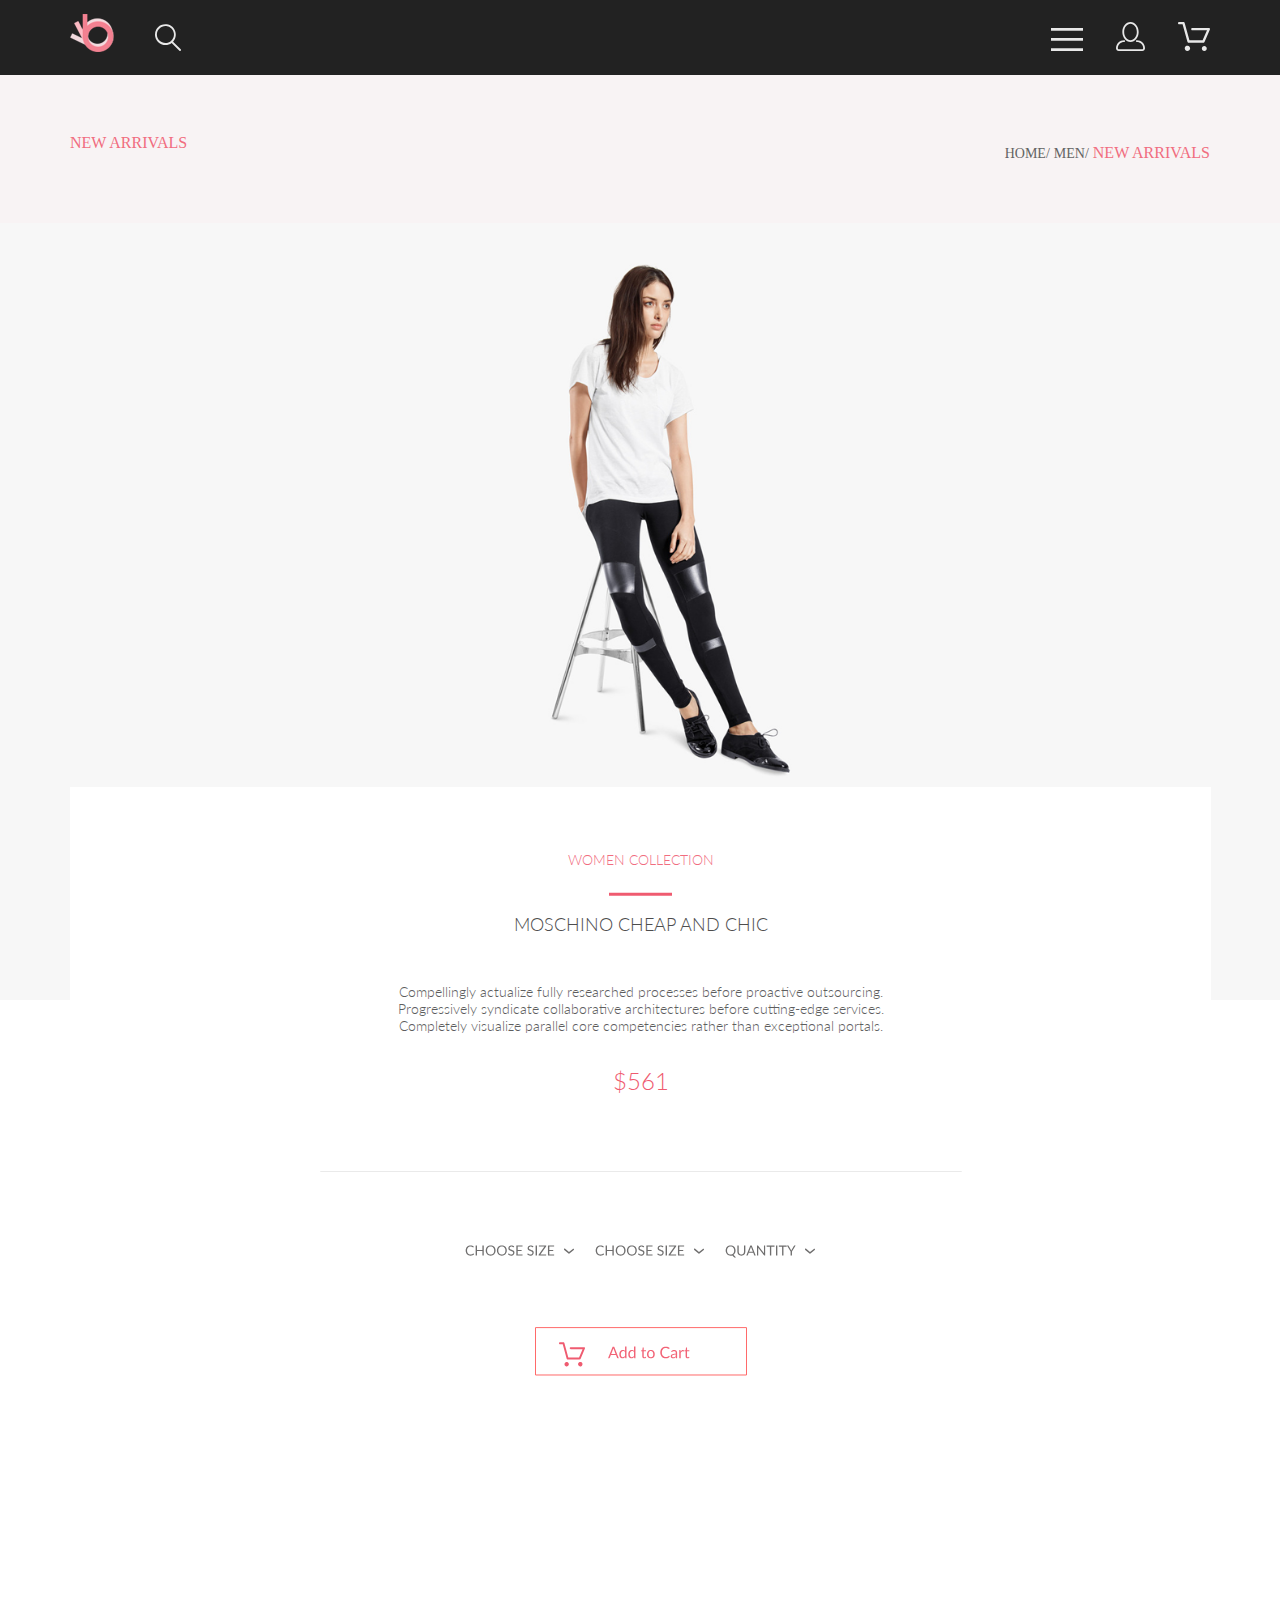
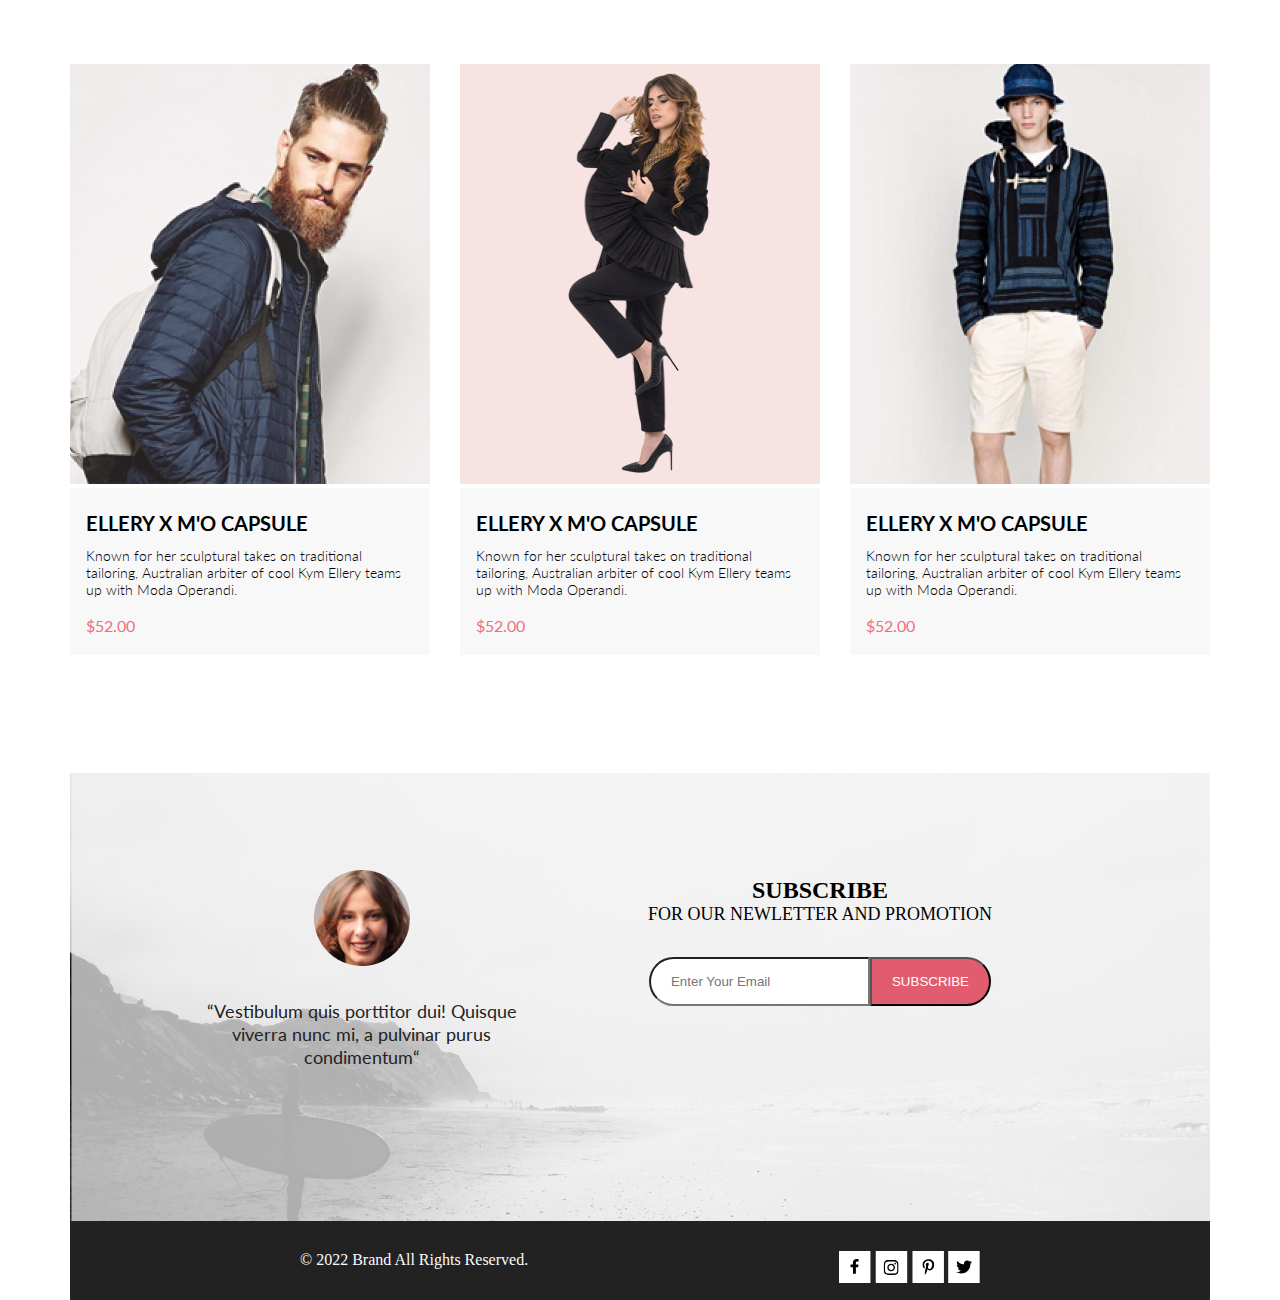
<file: card/index.html>
<!DOCTYPE html>
<html lang="en">

<head>
    <link rel="preconnect" href="https://fonts.googleapis.com">
    <link rel="preconnect" href="https://fonts.gstatic.com" crossorigin>
    <link href="https://fonts.googleapis.com/css2?family=Lato:wght@300;700;900&display=swap" rel="stylesheet">

    <meta charset="UTF-8">
    <meta http-equiv="X-UA-Compatible" content="IE=edge">
    <meta name="viewport" content="width=device-width, initial-scale=1.0">
    <title>Project</title>


    <link rel="stylesheet" href="style.css">
</head>

<body>

    <div class="top">
        <header class="top_menu">
            <nav class="top_menu_block center">
                <div class="top_menu_find">
                    <a href="../index.html"><img src="img/top_page/top_menu/img_1.png" alt="label"></a>
                    <a href="#"><img src="img/top_page/top_menu/img_2.svg" alt="find"></a>
                </div>
                <nav class="top_menu_navigate">
                    <a href="#"><img src="img/top_page/top_menu/img_3.svg" alt="menu"></a>
                    <a class="hidden" href="#"><img src="img/top_page/top_menu/img_4.svg" alt="account"></a>
                    <a class="hidden" href="#"><img src="img/top_page/top_menu/img_5.svg" alt="basket"></a>
                </nav>
            </nav>

        </header>

        <section class="top_info">
            <div class="top_info_subheader center">
                <div class="top_info_subheader_main">
                    <a class="top_info_subheader_redcolor" href="#">NEW ARRIVALS</a>
                </div>
                <nav class="top_info_subheader_breadcrumbs">
                    <a class="top_info_subheader_breadcrumbs_font" href="#">HOME/</a>
                    <a class="top_info_subheader_breadcrumbs_font" href="#">MEN/</a>
                    <a class="top_info_subheader_redcolor" href="#">NEW ARRIVALS</a>
                </nav>

            </div>

            <div class="top_info_i">
                <section class="top_info_img ">
                    <div class="top_info_img_block">
                        <img class="imgg" src="img/top_page/top_info/img_2.png" alt="women collection">

                    </div>

                </section>

            </div>

            <section class="top_info_description center">
                <section class="top_info_description_block">
                    <article class="top_info_description_block_title">WOMEN COLLECTION</article>
                    <article class="top_info_description_block_firstmargin"><svg width="63" height="4"
                            viewBox="0 0 63 4" fill="none" xmlns="http://www.w3.org/2000/svg">
                            <path d="M63 0.786865H0V3.81225H63V0.786865Z" fill="#EF5B70" />
                        </svg></article>
                    <article class="top_info_description_block_firstmargin text_1">MOSCHINO CHEAP AND CHIC</article>
                    <article class="top_info_description_block_secondmargin text_2">Compellingly actualize fully
                        researched
                        processes before proactive outsourcing.
                        Progressively syndicate collaborative architectures before cutting-edge services. Completely
                        visualize parallel core competencies rather than exceptional portals. </article>
                    <article class="top_info_description_block_price">$561</article>
                    <article class="top_info_description_block_thirdmargin"><svg class="width" width="642" height="3"
                            viewBox="0 0 642 3" fill="none" xmlns="http://www.w3.org/2000/svg">
                            <!-- <path d="M642 0.994873H0V2.00333H642V0.994873Z" fill="#EF5B70"/> -->
                            <path d="M0.5 1.49829H641.5H0.5Z" stroke="#EAEAEA" stroke-linejoin="round" />
                        </svg>
                    </article>

                    <nav class="top_info_description_gamburger">
                        <div class="top_info_description_gamburger_item">
                            <p><svg width="110" height="18" viewBox="0 0 110 18" fill="none"
                                    xmlns="http://www.w3.org/2000/svg">
                                    <path
                                        d="M8.323 12.4729C8.39767 12.4729 8.463 12.5033 8.519 12.5639L9.058 13.1449C8.64733 13.6209 8.148 13.9919 7.56 14.2579C6.97667 14.5239 6.26967 14.6569 5.439 14.6569C4.72033 14.6569 4.067 14.5333 3.479 14.2859C2.891 14.0339 2.38933 13.6839 1.974 13.2359C1.55867 12.7833 1.23667 12.2419 1.008 11.6119C0.779333 10.9819 0.665 10.2889 0.665 9.53292C0.665 8.77692 0.784 8.08392 1.022 7.45392C1.26 6.82392 1.59367 6.28259 2.023 5.82992C2.457 5.37726 2.975 5.02725 3.577 4.77992C4.179 4.52792 4.844 4.40192 5.572 4.40192C6.286 4.40192 6.916 4.51625 7.462 4.74492C8.008 4.97359 8.48867 5.28392 8.904 5.67592L8.456 6.29892C8.428 6.34559 8.39067 6.38525 8.344 6.41792C8.302 6.44592 8.24367 6.45992 8.169 6.45992C8.085 6.45992 7.98233 6.41559 7.861 6.32692C7.73967 6.23359 7.581 6.13092 7.385 6.01892C7.189 5.90692 6.944 5.80659 6.65 5.71792C6.356 5.62459 5.99433 5.57792 5.565 5.57792C5.047 5.57792 4.57333 5.66892 4.144 5.85092C3.71467 6.02825 3.34367 6.28725 3.031 6.62792C2.723 6.96859 2.48267 7.38392 2.31 7.87392C2.13733 8.36392 2.051 8.91692 2.051 9.53292C2.051 10.1583 2.13967 10.7159 2.317 11.2059C2.499 11.6959 2.744 12.1113 3.052 12.4519C3.36467 12.7879 3.731 13.0446 4.151 13.2219C4.57567 13.3993 5.033 13.4879 5.523 13.4879C5.82167 13.4879 6.09 13.4716 6.328 13.4389C6.57067 13.4016 6.79233 13.3456 6.993 13.2709C7.19833 13.1963 7.38733 13.1029 7.56 12.9909C7.73733 12.8743 7.91233 12.7366 8.085 12.5779C8.16433 12.5079 8.24367 12.4729 8.323 12.4729ZM18.7596 4.51392V14.5449H17.4016V9.98092H11.9906V14.5449H10.6326V4.51392H11.9906V8.98692H17.4016V4.51392H18.7596ZM30.592 9.53292C30.592 10.2843 30.473 10.9749 30.235 11.6049C29.997 12.2303 29.661 12.7693 29.227 13.2219C28.793 13.6746 28.2703 14.0269 27.659 14.2789C27.0523 14.5263 26.3803 14.6499 25.643 14.6499C24.9056 14.6499 24.2336 14.5263 23.627 14.2789C23.0203 14.0269 22.5 13.6746 22.066 13.2219C21.632 12.7693 21.296 12.2303 21.058 11.6049C20.82 10.9749 20.701 10.2843 20.701 9.53292C20.701 8.78159 20.82 8.09325 21.058 7.46792C21.296 6.83792 21.632 6.29659 22.066 5.84392C22.5 5.38659 23.0203 5.03192 23.627 4.77992C24.2336 4.52792 24.9056 4.40192 25.643 4.40192C26.3803 4.40192 27.0523 4.52792 27.659 4.77992C28.2703 5.03192 28.793 5.38659 29.227 5.84392C29.661 6.29659 29.997 6.83792 30.235 7.46792C30.473 8.09325 30.592 8.78159 30.592 9.53292ZM29.199 9.53292C29.199 8.91692 29.115 8.36392 28.947 7.87392C28.779 7.38392 28.541 6.97092 28.233 6.63492C27.925 6.29425 27.5516 6.03292 27.113 5.85092C26.6743 5.66892 26.1843 5.57792 25.643 5.57792C25.1063 5.57792 24.6186 5.66892 24.18 5.85092C23.7413 6.03292 23.3656 6.29425 23.053 6.63492C22.745 6.97092 22.507 7.38392 22.339 7.87392C22.171 8.36392 22.087 8.91692 22.087 9.53292C22.087 10.1489 22.171 10.7019 22.339 11.1919C22.507 11.6773 22.745 12.0903 23.053 12.4309C23.3656 12.7669 23.7413 13.0259 24.18 13.2079C24.6186 13.3853 25.1063 13.4739 25.643 13.4739C26.1843 13.4739 26.6743 13.3853 27.113 13.2079C27.5516 13.0259 27.925 12.7669 28.233 12.4309C28.541 12.0903 28.779 11.6773 28.947 11.1919C29.115 10.7019 29.199 10.1489 29.199 9.53292ZM41.8029 9.53292C41.8029 10.2843 41.6839 10.9749 41.4459 11.6049C41.2079 12.2303 40.8719 12.7693 40.4379 13.2219C40.0039 13.6746 39.4812 14.0269 38.8699 14.2789C38.2632 14.5263 37.5912 14.6499 36.8539 14.6499C36.1166 14.6499 35.4446 14.5263 34.8379 14.2789C34.2312 14.0269 33.7109 13.6746 33.2769 13.2219C32.8429 12.7693 32.5069 12.2303 32.2689 11.6049C32.0309 10.9749 31.9119 10.2843 31.9119 9.53292C31.9119 8.78159 32.0309 8.09325 32.2689 7.46792C32.5069 6.83792 32.8429 6.29659 33.2769 5.84392C33.7109 5.38659 34.2312 5.03192 34.8379 4.77992C35.4446 4.52792 36.1166 4.40192 36.8539 4.40192C37.5912 4.40192 38.2632 4.52792 38.8699 4.77992C39.4812 5.03192 40.0039 5.38659 40.4379 5.84392C40.8719 6.29659 41.2079 6.83792 41.4459 7.46792C41.6839 8.09325 41.8029 8.78159 41.8029 9.53292ZM40.4099 9.53292C40.4099 8.91692 40.3259 8.36392 40.1579 7.87392C39.9899 7.38392 39.7519 6.97092 39.4439 6.63492C39.1359 6.29425 38.7626 6.03292 38.3239 5.85092C37.8852 5.66892 37.3952 5.57792 36.8539 5.57792C36.3172 5.57792 35.8296 5.66892 35.3909 5.85092C34.9522 6.03292 34.5766 6.29425 34.2639 6.63492C33.9559 6.97092 33.7179 7.38392 33.5499 7.87392C33.3819 8.36392 33.2979 8.91692 33.2979 9.53292C33.2979 10.1489 33.3819 10.7019 33.5499 11.1919C33.7179 11.6773 33.9559 12.0903 34.2639 12.4309C34.5766 12.7669 34.9522 13.0259 35.3909 13.2079C35.8296 13.3853 36.3172 13.4739 36.8539 13.4739C37.3952 13.4739 37.8852 13.3853 38.3239 13.2079C38.7626 13.0259 39.1359 12.7669 39.4439 12.4309C39.7519 12.0903 39.9899 11.6773 40.1579 11.1919C40.3259 10.7019 40.4099 10.1489 40.4099 9.53292ZM48.8768 6.08192C48.8348 6.15192 48.7882 6.20559 48.7368 6.24292C48.6902 6.27559 48.6318 6.29192 48.5618 6.29192C48.4825 6.29192 48.3892 6.25225 48.2818 6.17292C48.1745 6.09359 48.0392 6.00725 47.8758 5.91392C47.7172 5.81592 47.5235 5.72725 47.2948 5.64792C47.0708 5.56859 46.7978 5.52892 46.4758 5.52892C46.1725 5.52892 45.9042 5.57092 45.6708 5.65492C45.4422 5.73425 45.2485 5.84392 45.0898 5.98392C44.9358 6.12392 44.8192 6.28959 44.7398 6.48092C44.6605 6.66759 44.6208 6.87059 44.6208 7.08992C44.6208 7.36992 44.6885 7.60326 44.8238 7.78992C44.9638 7.97192 45.1458 8.12825 45.3698 8.25892C45.5985 8.38959 45.8552 8.50392 46.1398 8.60192C46.4292 8.69525 46.7232 8.79325 47.0218 8.89592C47.3252 8.99859 47.6192 9.11526 47.9038 9.24592C48.1932 9.37192 48.4498 9.53292 48.6738 9.72892C48.9025 9.92492 49.0845 10.1653 49.2198 10.4499C49.3598 10.7346 49.4298 11.0846 49.4298 11.4999C49.4298 11.9386 49.3552 12.3516 49.2058 12.7389C49.0565 13.1216 48.8372 13.4553 48.5478 13.7399C48.2632 14.0246 47.9108 14.2486 47.4908 14.4119C47.0755 14.5753 46.6018 14.6569 46.0698 14.6569C45.4165 14.6569 44.8238 14.5403 44.2918 14.3069C43.7598 14.0689 43.3048 13.7493 42.9268 13.3479L43.3188 12.7039C43.3562 12.6526 43.4005 12.6106 43.4518 12.5779C43.5078 12.5406 43.5685 12.5219 43.6338 12.5219C43.6945 12.5219 43.7622 12.5476 43.8368 12.5989C43.9162 12.6456 44.0048 12.7063 44.1028 12.7809C44.2008 12.8556 44.3128 12.9373 44.4388 13.0259C44.5648 13.1146 44.7072 13.1963 44.8658 13.2709C45.0292 13.3456 45.2135 13.4086 45.4188 13.4599C45.6242 13.5066 45.8552 13.5299 46.1118 13.5299C46.4338 13.5299 46.7208 13.4856 46.9728 13.3969C47.2248 13.3083 47.4372 13.1846 47.6098 13.0259C47.7872 12.8626 47.9225 12.6689 48.0158 12.4449C48.1092 12.2209 48.1558 11.9713 48.1558 11.6959C48.1558 11.3926 48.0858 11.1453 47.9458 10.9539C47.8105 10.7579 47.6308 10.5946 47.4068 10.4639C47.1828 10.3333 46.9262 10.2236 46.6368 10.1349C46.3475 10.0416 46.0535 9.94826 45.7548 9.85492C45.4562 9.75692 45.1622 9.64492 44.8728 9.51892C44.5835 9.39292 44.3268 9.22959 44.1028 9.02892C43.8788 8.82825 43.6968 8.57859 43.5568 8.27992C43.4215 7.97659 43.3538 7.60325 43.3538 7.15992C43.3538 6.80525 43.4215 6.46225 43.5568 6.13092C43.6968 5.79959 43.8975 5.50559 44.1588 5.24892C44.4248 4.99225 44.7492 4.78692 45.1318 4.63292C45.5192 4.47892 45.9625 4.40192 46.4618 4.40192C47.0218 4.40192 47.5305 4.49059 47.9878 4.66792C48.4498 4.84526 48.8558 5.10192 49.2058 5.43792L48.8768 6.08192ZM57.5354 13.4389L57.5284 14.5449H51.3474V4.51392H57.5284V5.61992H52.7054V8.95192H56.6114V10.0159H52.7054V13.4389H57.5354ZM68.1405 6.08192C68.0985 6.15192 68.0518 6.20559 68.0005 6.24292C67.9538 6.27559 67.8955 6.29192 67.8255 6.29192C67.7462 6.29192 67.6528 6.25225 67.5455 6.17292C67.4382 6.09359 67.3028 6.00725 67.1395 5.91392C66.9808 5.81592 66.7872 5.72725 66.5585 5.64792C66.3345 5.56859 66.0615 5.52892 65.7395 5.52892C65.4362 5.52892 65.1678 5.57092 64.9345 5.65492C64.7058 5.73425 64.5122 5.84392 64.3535 5.98392C64.1995 6.12392 64.0828 6.28959 64.0035 6.48092C63.9242 6.66759 63.8845 6.87059 63.8845 7.08992C63.8845 7.36992 63.9522 7.60326 64.0875 7.78992C64.2275 7.97192 64.4095 8.12825 64.6335 8.25892C64.8622 8.38959 65.1188 8.50392 65.4035 8.60192C65.6928 8.69525 65.9868 8.79325 66.2855 8.89592C66.5888 8.99859 66.8828 9.11526 67.1675 9.24592C67.4568 9.37192 67.7135 9.53292 67.9375 9.72892C68.1662 9.92492 68.3482 10.1653 68.4835 10.4499C68.6235 10.7346 68.6935 11.0846 68.6935 11.4999C68.6935 11.9386 68.6188 12.3516 68.4695 12.7389C68.3202 13.1216 68.1008 13.4553 67.8115 13.7399C67.5268 14.0246 67.1745 14.2486 66.7545 14.4119C66.3392 14.5753 65.8655 14.6569 65.3335 14.6569C64.6802 14.6569 64.0875 14.5403 63.5555 14.3069C63.0235 14.0689 62.5685 13.7493 62.1905 13.3479L62.5825 12.7039C62.6198 12.6526 62.6642 12.6106 62.7155 12.5779C62.7715 12.5406 62.8322 12.5219 62.8975 12.5219C62.9582 12.5219 63.0258 12.5476 63.1005 12.5989C63.1798 12.6456 63.2685 12.7063 63.3665 12.7809C63.4645 12.8556 63.5765 12.9373 63.7025 13.0259C63.8285 13.1146 63.9708 13.1963 64.1295 13.2709C64.2928 13.3456 64.4772 13.4086 64.6825 13.4599C64.8878 13.5066 65.1188 13.5299 65.3755 13.5299C65.6975 13.5299 65.9845 13.4856 66.2365 13.3969C66.4885 13.3083 66.7008 13.1846 66.8735 13.0259C67.0508 12.8626 67.1862 12.6689 67.2795 12.4449C67.3728 12.2209 67.4195 11.9713 67.4195 11.6959C67.4195 11.3926 67.3495 11.1453 67.2095 10.9539C67.0742 10.7579 66.8945 10.5946 66.6705 10.4639C66.4465 10.3333 66.1898 10.2236 65.9005 10.1349C65.6112 10.0416 65.3172 9.94826 65.0185 9.85492C64.7198 9.75692 64.4258 9.64492 64.1365 9.51892C63.8472 9.39292 63.5905 9.22959 63.3665 9.02892C63.1425 8.82825 62.9605 8.57859 62.8205 8.27992C62.6852 7.97659 62.6175 7.60325 62.6175 7.15992C62.6175 6.80525 62.6852 6.46225 62.8205 6.13092C62.9605 5.79959 63.1612 5.50559 63.4225 5.24892C63.6885 4.99225 64.0128 4.78692 64.3955 4.63292C64.7828 4.47892 65.2262 4.40192 65.7255 4.40192C66.2855 4.40192 66.7942 4.49059 67.2515 4.66792C67.7135 4.84526 68.1195 5.10192 68.4695 5.43792L68.1405 6.08192ZM71.9691 14.5449H70.6111V4.51392H71.9691V14.5449ZM81.2269 5.01792C81.2269 5.17192 81.1802 5.32125 81.0869 5.46592L75.4099 13.4389H81.1429V14.5449H73.6249V14.0129C73.6249 13.9383 73.6366 13.8683 73.6599 13.8029C73.6879 13.7376 73.7206 13.6746 73.7579 13.6139L79.4489 5.61992H73.8909V4.51392H81.2269V5.01792ZM89.1448 13.4389L89.1378 14.5449H82.9568V4.51392H89.1378V5.61992H84.3148V8.95192H88.2208V10.0159H84.3148V13.4389H89.1448Z"
                                        fill="#6F6E6E" />
                                    <path
                                        d="M104.002 12.6485C103.835 12.6488 103.673 12.5902 103.545 12.4827L99.2581 8.88021C99.1122 8.75791 99.0204 8.58217 99.003 8.39165C98.9856 8.20112 99.0439 8.01143 99.1652 7.86429C99.2865 7.71715 99.4608 7.62462 99.6497 7.60705C99.8386 7.58949 100.027 7.64832 100.173 7.77062L104.002 10.9985L107.832 7.8859C107.905 7.82605 107.989 7.78136 108.079 7.75439C108.169 7.72742 108.264 7.71871 108.358 7.72875C108.451 7.73879 108.542 7.7674 108.625 7.81291C108.707 7.85843 108.78 7.91997 108.839 7.99398C108.904 8.06806 108.954 8.15498 108.985 8.24927C109.015 8.34357 109.026 8.44321 109.017 8.54197C109.007 8.64073 108.978 8.73646 108.93 8.82318C108.882 8.9099 108.817 8.98573 108.739 9.04592L104.452 12.526C104.32 12.6164 104.162 12.6595 104.002 12.6485V12.6485Z"
                                        fill="#6F6E6E" />
                                </svg>

                            </p>

                        </div>
                        <div class="top_info_description_gamburger_item">
                            <p><svg width="110" height="18" viewBox="0 0 110 18" fill="none"
                                    xmlns="http://www.w3.org/2000/svg">
                                    <path
                                        d="M8.323 12.4729C8.39767 12.4729 8.463 12.5033 8.519 12.5639L9.058 13.1449C8.64733 13.6209 8.148 13.9919 7.56 14.2579C6.97667 14.5239 6.26967 14.6569 5.439 14.6569C4.72033 14.6569 4.067 14.5333 3.479 14.2859C2.891 14.0339 2.38933 13.6839 1.974 13.2359C1.55867 12.7833 1.23667 12.2419 1.008 11.6119C0.779333 10.9819 0.665 10.2889 0.665 9.53292C0.665 8.77692 0.784 8.08392 1.022 7.45392C1.26 6.82392 1.59367 6.28259 2.023 5.82992C2.457 5.37726 2.975 5.02725 3.577 4.77992C4.179 4.52792 4.844 4.40192 5.572 4.40192C6.286 4.40192 6.916 4.51625 7.462 4.74492C8.008 4.97359 8.48867 5.28392 8.904 5.67592L8.456 6.29892C8.428 6.34559 8.39067 6.38525 8.344 6.41792C8.302 6.44592 8.24367 6.45992 8.169 6.45992C8.085 6.45992 7.98233 6.41559 7.861 6.32692C7.73967 6.23359 7.581 6.13092 7.385 6.01892C7.189 5.90692 6.944 5.80659 6.65 5.71792C6.356 5.62459 5.99433 5.57792 5.565 5.57792C5.047 5.57792 4.57333 5.66892 4.144 5.85092C3.71467 6.02825 3.34367 6.28725 3.031 6.62792C2.723 6.96859 2.48267 7.38392 2.31 7.87392C2.13733 8.36392 2.051 8.91692 2.051 9.53292C2.051 10.1583 2.13967 10.7159 2.317 11.2059C2.499 11.6959 2.744 12.1113 3.052 12.4519C3.36467 12.7879 3.731 13.0446 4.151 13.2219C4.57567 13.3993 5.033 13.4879 5.523 13.4879C5.82167 13.4879 6.09 13.4716 6.328 13.4389C6.57067 13.4016 6.79233 13.3456 6.993 13.2709C7.19833 13.1963 7.38733 13.1029 7.56 12.9909C7.73733 12.8743 7.91233 12.7366 8.085 12.5779C8.16433 12.5079 8.24367 12.4729 8.323 12.4729ZM18.7596 4.51392V14.5449H17.4016V9.98092H11.9906V14.5449H10.6326V4.51392H11.9906V8.98692H17.4016V4.51392H18.7596ZM30.592 9.53292C30.592 10.2843 30.473 10.9749 30.235 11.6049C29.997 12.2303 29.661 12.7693 29.227 13.2219C28.793 13.6746 28.2703 14.0269 27.659 14.2789C27.0523 14.5263 26.3803 14.6499 25.643 14.6499C24.9056 14.6499 24.2336 14.5263 23.627 14.2789C23.0203 14.0269 22.5 13.6746 22.066 13.2219C21.632 12.7693 21.296 12.2303 21.058 11.6049C20.82 10.9749 20.701 10.2843 20.701 9.53292C20.701 8.78159 20.82 8.09325 21.058 7.46792C21.296 6.83792 21.632 6.29659 22.066 5.84392C22.5 5.38659 23.0203 5.03192 23.627 4.77992C24.2336 4.52792 24.9056 4.40192 25.643 4.40192C26.3803 4.40192 27.0523 4.52792 27.659 4.77992C28.2703 5.03192 28.793 5.38659 29.227 5.84392C29.661 6.29659 29.997 6.83792 30.235 7.46792C30.473 8.09325 30.592 8.78159 30.592 9.53292ZM29.199 9.53292C29.199 8.91692 29.115 8.36392 28.947 7.87392C28.779 7.38392 28.541 6.97092 28.233 6.63492C27.925 6.29425 27.5516 6.03292 27.113 5.85092C26.6743 5.66892 26.1843 5.57792 25.643 5.57792C25.1063 5.57792 24.6186 5.66892 24.18 5.85092C23.7413 6.03292 23.3656 6.29425 23.053 6.63492C22.745 6.97092 22.507 7.38392 22.339 7.87392C22.171 8.36392 22.087 8.91692 22.087 9.53292C22.087 10.1489 22.171 10.7019 22.339 11.1919C22.507 11.6773 22.745 12.0903 23.053 12.4309C23.3656 12.7669 23.7413 13.0259 24.18 13.2079C24.6186 13.3853 25.1063 13.4739 25.643 13.4739C26.1843 13.4739 26.6743 13.3853 27.113 13.2079C27.5516 13.0259 27.925 12.7669 28.233 12.4309C28.541 12.0903 28.779 11.6773 28.947 11.1919C29.115 10.7019 29.199 10.1489 29.199 9.53292ZM41.8029 9.53292C41.8029 10.2843 41.6839 10.9749 41.4459 11.6049C41.2079 12.2303 40.8719 12.7693 40.4379 13.2219C40.0039 13.6746 39.4812 14.0269 38.8699 14.2789C38.2632 14.5263 37.5912 14.6499 36.8539 14.6499C36.1166 14.6499 35.4446 14.5263 34.8379 14.2789C34.2312 14.0269 33.7109 13.6746 33.2769 13.2219C32.8429 12.7693 32.5069 12.2303 32.2689 11.6049C32.0309 10.9749 31.9119 10.2843 31.9119 9.53292C31.9119 8.78159 32.0309 8.09325 32.2689 7.46792C32.5069 6.83792 32.8429 6.29659 33.2769 5.84392C33.7109 5.38659 34.2312 5.03192 34.8379 4.77992C35.4446 4.52792 36.1166 4.40192 36.8539 4.40192C37.5912 4.40192 38.2632 4.52792 38.8699 4.77992C39.4812 5.03192 40.0039 5.38659 40.4379 5.84392C40.8719 6.29659 41.2079 6.83792 41.4459 7.46792C41.6839 8.09325 41.8029 8.78159 41.8029 9.53292ZM40.4099 9.53292C40.4099 8.91692 40.3259 8.36392 40.1579 7.87392C39.9899 7.38392 39.7519 6.97092 39.4439 6.63492C39.1359 6.29425 38.7626 6.03292 38.3239 5.85092C37.8852 5.66892 37.3952 5.57792 36.8539 5.57792C36.3172 5.57792 35.8296 5.66892 35.3909 5.85092C34.9522 6.03292 34.5766 6.29425 34.2639 6.63492C33.9559 6.97092 33.7179 7.38392 33.5499 7.87392C33.3819 8.36392 33.2979 8.91692 33.2979 9.53292C33.2979 10.1489 33.3819 10.7019 33.5499 11.1919C33.7179 11.6773 33.9559 12.0903 34.2639 12.4309C34.5766 12.7669 34.9522 13.0259 35.3909 13.2079C35.8296 13.3853 36.3172 13.4739 36.8539 13.4739C37.3952 13.4739 37.8852 13.3853 38.3239 13.2079C38.7626 13.0259 39.1359 12.7669 39.4439 12.4309C39.7519 12.0903 39.9899 11.6773 40.1579 11.1919C40.3259 10.7019 40.4099 10.1489 40.4099 9.53292ZM48.8768 6.08192C48.8348 6.15192 48.7882 6.20559 48.7368 6.24292C48.6902 6.27559 48.6318 6.29192 48.5618 6.29192C48.4825 6.29192 48.3892 6.25225 48.2818 6.17292C48.1745 6.09359 48.0392 6.00725 47.8758 5.91392C47.7172 5.81592 47.5235 5.72725 47.2948 5.64792C47.0708 5.56859 46.7978 5.52892 46.4758 5.52892C46.1725 5.52892 45.9042 5.57092 45.6708 5.65492C45.4422 5.73425 45.2485 5.84392 45.0898 5.98392C44.9358 6.12392 44.8192 6.28959 44.7398 6.48092C44.6605 6.66759 44.6208 6.87059 44.6208 7.08992C44.6208 7.36992 44.6885 7.60326 44.8238 7.78992C44.9638 7.97192 45.1458 8.12825 45.3698 8.25892C45.5985 8.38959 45.8552 8.50392 46.1398 8.60192C46.4292 8.69525 46.7232 8.79325 47.0218 8.89592C47.3252 8.99859 47.6192 9.11526 47.9038 9.24592C48.1932 9.37192 48.4498 9.53292 48.6738 9.72892C48.9025 9.92492 49.0845 10.1653 49.2198 10.4499C49.3598 10.7346 49.4298 11.0846 49.4298 11.4999C49.4298 11.9386 49.3552 12.3516 49.2058 12.7389C49.0565 13.1216 48.8372 13.4553 48.5478 13.7399C48.2632 14.0246 47.9108 14.2486 47.4908 14.4119C47.0755 14.5753 46.6018 14.6569 46.0698 14.6569C45.4165 14.6569 44.8238 14.5403 44.2918 14.3069C43.7598 14.0689 43.3048 13.7493 42.9268 13.3479L43.3188 12.7039C43.3562 12.6526 43.4005 12.6106 43.4518 12.5779C43.5078 12.5406 43.5685 12.5219 43.6338 12.5219C43.6945 12.5219 43.7622 12.5476 43.8368 12.5989C43.9162 12.6456 44.0048 12.7063 44.1028 12.7809C44.2008 12.8556 44.3128 12.9373 44.4388 13.0259C44.5648 13.1146 44.7072 13.1963 44.8658 13.2709C45.0292 13.3456 45.2135 13.4086 45.4188 13.4599C45.6242 13.5066 45.8552 13.5299 46.1118 13.5299C46.4338 13.5299 46.7208 13.4856 46.9728 13.3969C47.2248 13.3083 47.4372 13.1846 47.6098 13.0259C47.7872 12.8626 47.9225 12.6689 48.0158 12.4449C48.1092 12.2209 48.1558 11.9713 48.1558 11.6959C48.1558 11.3926 48.0858 11.1453 47.9458 10.9539C47.8105 10.7579 47.6308 10.5946 47.4068 10.4639C47.1828 10.3333 46.9262 10.2236 46.6368 10.1349C46.3475 10.0416 46.0535 9.94826 45.7548 9.85492C45.4562 9.75692 45.1622 9.64492 44.8728 9.51892C44.5835 9.39292 44.3268 9.22959 44.1028 9.02892C43.8788 8.82825 43.6968 8.57859 43.5568 8.27992C43.4215 7.97659 43.3538 7.60325 43.3538 7.15992C43.3538 6.80525 43.4215 6.46225 43.5568 6.13092C43.6968 5.79959 43.8975 5.50559 44.1588 5.24892C44.4248 4.99225 44.7492 4.78692 45.1318 4.63292C45.5192 4.47892 45.9625 4.40192 46.4618 4.40192C47.0218 4.40192 47.5305 4.49059 47.9878 4.66792C48.4498 4.84526 48.8558 5.10192 49.2058 5.43792L48.8768 6.08192ZM57.5354 13.4389L57.5284 14.5449H51.3474V4.51392H57.5284V5.61992H52.7054V8.95192H56.6114V10.0159H52.7054V13.4389H57.5354ZM68.1405 6.08192C68.0985 6.15192 68.0518 6.20559 68.0005 6.24292C67.9538 6.27559 67.8955 6.29192 67.8255 6.29192C67.7462 6.29192 67.6528 6.25225 67.5455 6.17292C67.4382 6.09359 67.3028 6.00725 67.1395 5.91392C66.9808 5.81592 66.7872 5.72725 66.5585 5.64792C66.3345 5.56859 66.0615 5.52892 65.7395 5.52892C65.4362 5.52892 65.1678 5.57092 64.9345 5.65492C64.7058 5.73425 64.5122 5.84392 64.3535 5.98392C64.1995 6.12392 64.0828 6.28959 64.0035 6.48092C63.9242 6.66759 63.8845 6.87059 63.8845 7.08992C63.8845 7.36992 63.9522 7.60326 64.0875 7.78992C64.2275 7.97192 64.4095 8.12825 64.6335 8.25892C64.8622 8.38959 65.1188 8.50392 65.4035 8.60192C65.6928 8.69525 65.9868 8.79325 66.2855 8.89592C66.5888 8.99859 66.8828 9.11526 67.1675 9.24592C67.4568 9.37192 67.7135 9.53292 67.9375 9.72892C68.1662 9.92492 68.3482 10.1653 68.4835 10.4499C68.6235 10.7346 68.6935 11.0846 68.6935 11.4999C68.6935 11.9386 68.6188 12.3516 68.4695 12.7389C68.3202 13.1216 68.1008 13.4553 67.8115 13.7399C67.5268 14.0246 67.1745 14.2486 66.7545 14.4119C66.3392 14.5753 65.8655 14.6569 65.3335 14.6569C64.6802 14.6569 64.0875 14.5403 63.5555 14.3069C63.0235 14.0689 62.5685 13.7493 62.1905 13.3479L62.5825 12.7039C62.6198 12.6526 62.6642 12.6106 62.7155 12.5779C62.7715 12.5406 62.8322 12.5219 62.8975 12.5219C62.9582 12.5219 63.0258 12.5476 63.1005 12.5989C63.1798 12.6456 63.2685 12.7063 63.3665 12.7809C63.4645 12.8556 63.5765 12.9373 63.7025 13.0259C63.8285 13.1146 63.9708 13.1963 64.1295 13.2709C64.2928 13.3456 64.4772 13.4086 64.6825 13.4599C64.8878 13.5066 65.1188 13.5299 65.3755 13.5299C65.6975 13.5299 65.9845 13.4856 66.2365 13.3969C66.4885 13.3083 66.7008 13.1846 66.8735 13.0259C67.0508 12.8626 67.1862 12.6689 67.2795 12.4449C67.3728 12.2209 67.4195 11.9713 67.4195 11.6959C67.4195 11.3926 67.3495 11.1453 67.2095 10.9539C67.0742 10.7579 66.8945 10.5946 66.6705 10.4639C66.4465 10.3333 66.1898 10.2236 65.9005 10.1349C65.6112 10.0416 65.3172 9.94826 65.0185 9.85492C64.7198 9.75692 64.4258 9.64492 64.1365 9.51892C63.8472 9.39292 63.5905 9.22959 63.3665 9.02892C63.1425 8.82825 62.9605 8.57859 62.8205 8.27992C62.6852 7.97659 62.6175 7.60325 62.6175 7.15992C62.6175 6.80525 62.6852 6.46225 62.8205 6.13092C62.9605 5.79959 63.1612 5.50559 63.4225 5.24892C63.6885 4.99225 64.0128 4.78692 64.3955 4.63292C64.7828 4.47892 65.2262 4.40192 65.7255 4.40192C66.2855 4.40192 66.7942 4.49059 67.2515 4.66792C67.7135 4.84526 68.1195 5.10192 68.4695 5.43792L68.1405 6.08192ZM71.9691 14.5449H70.6111V4.51392H71.9691V14.5449ZM81.2269 5.01792C81.2269 5.17192 81.1802 5.32125 81.0869 5.46592L75.4099 13.4389H81.1429V14.5449H73.6249V14.0129C73.6249 13.9383 73.6366 13.8683 73.6599 13.8029C73.6879 13.7376 73.7206 13.6746 73.7579 13.6139L79.4489 5.61992H73.8909V4.51392H81.2269V5.01792ZM89.1448 13.4389L89.1378 14.5449H82.9568V4.51392H89.1378V5.61992H84.3148V8.95192H88.2208V10.0159H84.3148V13.4389H89.1448Z"
                                        fill="#6F6E6E" />
                                    <path
                                        d="M104.002 12.6485C103.835 12.6488 103.673 12.5902 103.545 12.4827L99.2581 8.88021C99.1122 8.75791 99.0204 8.58217 99.003 8.39165C98.9856 8.20112 99.0439 8.01143 99.1652 7.86429C99.2865 7.71715 99.4608 7.62462 99.6497 7.60705C99.8386 7.58949 100.027 7.64832 100.173 7.77062L104.002 10.9985L107.832 7.8859C107.905 7.82605 107.989 7.78136 108.079 7.75439C108.169 7.72742 108.264 7.71871 108.358 7.72875C108.451 7.73879 108.542 7.7674 108.625 7.81291C108.707 7.85843 108.78 7.91997 108.839 7.99398C108.904 8.06806 108.954 8.15498 108.985 8.24927C109.015 8.34357 109.026 8.44321 109.017 8.54197C109.007 8.64073 108.978 8.73646 108.93 8.82318C108.882 8.9099 108.817 8.98573 108.739 9.04592L104.452 12.526C104.32 12.6164 104.162 12.6595 104.002 12.6485V12.6485Z"
                                        fill="#6F6E6E" />
                                </svg>

                            </p>

                        </div>
                        <div class="top_info_description_gamburger_item">
                            <p><svg width="91" height="18" viewBox="0 0 91 18" fill="none"
                                    xmlns="http://www.w3.org/2000/svg">
                                    <path
                                        d="M2.051 9.53292C2.051 10.1489 2.135 10.7019 2.303 11.1919C2.471 11.6773 2.709 12.0903 3.017 12.4309C3.32967 12.7669 3.70533 13.0259 4.144 13.2079C4.58267 13.3853 5.07033 13.4739 5.607 13.4739C6.14833 13.4739 6.63833 13.3853 7.077 13.2079C7.51567 13.0259 7.889 12.7669 8.197 12.4309C8.505 12.0903 8.743 11.6773 8.911 11.1919C9.079 10.7019 9.163 10.1489 9.163 9.53292C9.163 8.91692 9.079 8.36392 8.911 7.87392C8.743 7.38392 8.505 6.97092 8.197 6.63492C7.889 6.29425 7.51567 6.03292 7.077 5.85092C6.63833 5.66892 6.14833 5.57792 5.607 5.57792C5.07033 5.57792 4.58267 5.66892 4.144 5.85092C3.70533 6.03292 3.32967 6.29425 3.017 6.63492C2.709 6.97092 2.471 7.38392 2.303 7.87392C2.135 8.36392 2.051 8.91692 2.051 9.53292ZM11.018 16.6169H9.898C9.73 16.6169 9.58067 16.5936 9.45 16.5469C9.31933 16.5003 9.20033 16.4186 9.093 16.3019L7.336 14.3839C6.804 14.5613 6.22767 14.6499 5.607 14.6499C4.86967 14.6499 4.19767 14.5263 3.591 14.2789C2.98433 14.0269 2.464 13.6746 2.03 13.2219C1.596 12.7693 1.26 12.2303 1.022 11.6049C0.784 10.9749 0.665 10.2843 0.665 9.53292C0.665 8.78159 0.784 8.09325 1.022 7.46792C1.26 6.83792 1.596 6.29659 2.03 5.84392C2.464 5.38659 2.98433 5.03192 3.591 4.77992C4.19767 4.52792 4.86967 4.40192 5.607 4.40192C6.34433 4.40192 7.01633 4.52792 7.623 4.77992C8.23433 5.03192 8.757 5.38659 9.191 5.84392C9.625 6.29659 9.961 6.83792 10.199 7.46792C10.437 8.09325 10.556 8.78159 10.556 9.53292C10.556 10.0043 10.507 10.4523 10.409 10.8769C10.3157 11.3016 10.178 11.6983 9.996 12.0669C9.814 12.4309 9.59233 12.7623 9.331 13.0609C9.06967 13.3596 8.77567 13.6186 8.449 13.8379L11.018 16.6169ZM16.3629 13.4669C16.7783 13.4669 17.1493 13.3969 17.4759 13.2569C17.8026 13.1169 18.0779 12.9209 18.3019 12.6689C18.5306 12.4169 18.7033 12.1159 18.8199 11.7659C18.9413 11.4159 19.0019 11.0309 19.0019 10.6109V4.51392H20.3529V10.6109C20.3529 11.1896 20.2596 11.7263 20.0729 12.2209C19.8909 12.7156 19.6273 13.1449 19.2819 13.5089C18.9413 13.8683 18.5236 14.1506 18.0289 14.3559C17.5343 14.5613 16.9789 14.6639 16.3629 14.6639C15.7469 14.6639 15.1916 14.5613 14.6969 14.3559C14.2023 14.1506 13.7823 13.8683 13.4369 13.5089C13.0916 13.1449 12.8256 12.7156 12.6389 12.2209C12.4569 11.7263 12.3659 11.1896 12.3659 10.6109V4.51392H13.7169V10.6039C13.7169 11.0239 13.7753 11.4089 13.8919 11.7589C14.0133 12.1089 14.1859 12.4099 14.4099 12.6619C14.6386 12.9139 14.9163 13.1123 15.2429 13.2569C15.5743 13.3969 15.9476 13.4669 16.3629 13.4669ZM27.8814 10.8209L26.3064 6.73992C26.2598 6.61859 26.2108 6.47859 26.1594 6.31992C26.1081 6.15659 26.0591 5.98392 26.0124 5.80192C25.9144 6.17992 25.8141 6.49492 25.7114 6.74692L24.1364 10.8209H27.8814ZM30.7094 14.5449H29.6594C29.5381 14.5449 29.4401 14.5146 29.3654 14.4539C29.2908 14.3933 29.2348 14.3163 29.1974 14.2229L28.2594 11.8009H23.7584L22.8204 14.2229C22.7924 14.3069 22.7388 14.3816 22.6594 14.4469C22.5801 14.5123 22.4821 14.5449 22.3654 14.5449H21.3154L25.3264 4.51392H26.6984L30.7094 14.5449ZM40.156 4.51392V14.5449H39.477C39.3697 14.5449 39.2787 14.5263 39.204 14.4889C39.134 14.4516 39.064 14.3886 38.994 14.2999L33.191 6.73992C33.2004 6.85659 33.2074 6.97092 33.212 7.08292C33.2167 7.19492 33.219 7.29992 33.219 7.39792V14.5449H32.029V4.51392H32.729C32.7897 4.51392 32.841 4.51859 32.883 4.52792C32.925 4.53259 32.9624 4.54425 32.995 4.56292C33.0277 4.57692 33.0604 4.60025 33.093 4.63292C33.1257 4.66092 33.1607 4.69825 33.198 4.74492L39.001 12.2979C38.9917 12.1766 38.9824 12.0599 38.973 11.9479C38.9684 11.8313 38.966 11.7216 38.966 11.6189V4.51392H40.156ZM49.5035 5.65492H46.2555V14.5449H44.9045V5.65492H41.6495V4.51392H49.5035V5.65492ZM52.3499 14.5449H50.9919V4.51392H52.3499V14.5449ZM61.6988 5.65492H58.4508V14.5449H57.0998V5.65492H53.8448V4.51392H61.6988V5.65492ZM66.9533 10.5479V14.5449H65.5953V10.5479L61.9203 4.51392H63.1103C63.2316 4.51392 63.3273 4.54425 63.3973 4.60492C63.4673 4.66092 63.5279 4.73559 63.5793 4.82892L65.8753 8.72792C65.9593 8.89125 66.0363 9.04525 66.1063 9.18992C66.1763 9.32992 66.2369 9.47226 66.2883 9.61692C66.3396 9.47226 66.3979 9.32992 66.4633 9.18992C66.5286 9.04525 66.6009 8.89125 66.6803 8.72792L68.9693 4.82892C69.0113 4.74959 69.0696 4.67725 69.1443 4.61192C69.2189 4.54659 69.3146 4.51392 69.4313 4.51392H70.6283L66.9533 10.5479Z"
                                        fill="#6F6E6E" />
                                    <path
                                        d="M85.0021 12.6485C84.8352 12.6488 84.6734 12.5902 84.5449 12.4827L80.2581 8.88021C80.1122 8.75791 80.0204 8.58217 80.003 8.39165C79.9856 8.20112 80.0439 8.01143 80.1652 7.86429C80.2865 7.71715 80.4608 7.62462 80.6497 7.60705C80.8386 7.58949 81.0267 7.64832 81.1726 7.77062L85.0021 10.9985L88.8317 7.8859C88.9047 7.82605 88.9888 7.78136 89.0791 7.75439C89.1694 7.72742 89.264 7.71871 89.3576 7.72875C89.4513 7.73879 89.542 7.7674 89.6246 7.81291C89.7072 7.85843 89.7801 7.91997 89.8391 7.99398C89.9045 8.06806 89.954 8.15498 89.9846 8.24927C90.0152 8.34357 90.0261 8.44321 90.0167 8.54197C90.0073 8.64073 89.9778 8.73646 89.9301 8.82318C89.8823 8.9099 89.8172 8.98573 89.739 9.04592L85.4523 12.526C85.32 12.6164 85.1615 12.6595 85.0021 12.6485V12.6485Z"
                                        fill="#6F6E6E" />
                                </svg>

                            </p>

                        </div>
                    </nav>
                    <div class="top_info_description_block_button">
                        <button class="top_info_description_block_buttonstyle"><svg width="212" height="49"
                                viewBox="0 0 212 49" fill="none" xmlns="http://www.w3.org/2000/svg">
                                <path
                                    d="M29.4985 37.185C29.5064 36.752 29.6409 36.3309 29.8852 35.9748C30.1295 35.6186 30.4726 35.3431 30.8716 35.1828C31.2706 35.0226 31.7076 34.9848 32.1278 35.0741C32.548 35.1635 32.9327 35.376 33.2336 35.685C33.5345 35.994 33.7382 36.3857 33.8191 36.811C33.9 37.2363 33.8545 37.6763 33.6884 38.0756C33.5223 38.475 33.243 38.8161 32.8854 39.0559C32.5278 39.2957 32.1079 39.4237 31.6785 39.4237C31.3896 39.4211 31.104 39.3611 30.8381 39.2472C30.5722 39.1333 30.3311 38.9676 30.1287 38.7597C29.9262 38.5518 29.7664 38.3057 29.6583 38.0355C29.5501 37.7653 29.4958 37.4763 29.4985 37.185ZM45.3045 39.4237C44.8711 39.4303 44.4453 39.3087 44.0797 39.074C43.7141 38.8393 43.4247 38.5017 43.2471 38.103C43.0696 37.7042 43.0117 37.2618 43.0806 36.8303C43.1496 36.3988 43.3423 35.9971 43.6351 35.6748C43.9278 35.3524 44.3077 35.1236 44.728 35.0165C45.1482 34.9095 45.5903 34.929 45.9997 35.0724C46.4091 35.2159 46.7679 35.4771 47.0317 35.8238C47.2956 36.1706 47.453 36.5877 47.4845 37.0236C47.5269 37.6155 47.3369 38.2004 46.9555 38.6523C46.7706 38.8745 46.5436 39.0574 46.2877 39.1901C46.0319 39.3227 45.7524 39.4025 45.4655 39.4247L45.3045 39.4237ZM32.5935 32.4855C32.3812 32.4851 32.1749 32.414 32.0067 32.2833C31.8385 32.1525 31.7179 31.9694 31.6635 31.7624L27.7365 17.1953H24.9785C24.719 17.1953 24.4701 17.0913 24.2866 16.9062C24.1031 16.7212 24 16.4702 24 16.2085C24 15.9468 24.1031 15.6958 24.2866 15.5107C24.4701 15.3257 24.719 15.2217 24.9785 15.2217H28.4575C28.6698 15.2223 28.876 15.2935 29.0441 15.4242C29.2123 15.5549 29.333 15.7379 29.3875 15.9448L33.3145 30.5119H44.0185L47.5765 22.1267H35.7185C35.459 22.1267 35.2101 22.0227 35.0266 21.8376C34.8431 21.6525 34.74 21.4016 34.74 21.1399C34.74 20.8781 34.8431 20.6272 35.0266 20.4421C35.2101 20.2571 35.459 20.1531 35.7185 20.1531H49.0535C49.2131 20.1535 49.3701 20.1945 49.5099 20.2722C49.6497 20.35 49.7679 20.4619 49.8535 20.5978C49.9413 20.7357 49.9945 20.893 50.0084 21.0563C50.0224 21.2195 49.9966 21.3837 49.9335 21.5347L45.5425 31.8935C45.469 32.0684 45.3462 32.2177 45.1895 32.3229C45.0327 32.4281 44.8488 32.4846 44.6605 32.4855H32.5935Z"
                                    fill="#EF5B70" />
                                <path d="M211.5 0.598145H0.5V47.9958H211.5V0.598145Z" stroke="#FF6A6A" />
                                <path
                                    d="M80.552 26.9657L78.752 22.3017C78.6987 22.163 78.6427 22.003 78.584 21.8217C78.5253 21.635 78.4693 21.4377 78.416 21.2297C78.304 21.6617 78.1893 22.0217 78.072 22.3097L76.272 26.9657H80.552ZM83.784 31.2217H82.584C82.4453 31.2217 82.3333 31.187 82.248 31.1177C82.1627 31.0483 82.0987 30.9603 82.056 30.8537L80.984 28.0857H75.84L74.768 30.8537C74.736 30.9497 74.6747 31.035 74.584 31.1097C74.4933 31.1843 74.3813 31.2217 74.248 31.2217H73.048L77.632 19.7577H79.2L83.784 31.2217ZM90.0643 25.0457C89.7976 24.6883 89.5096 24.4403 89.2003 24.3017C88.8909 24.1577 88.5443 24.0857 88.1603 24.0857C87.4083 24.0857 86.8296 24.355 86.4243 24.8937C86.0189 25.4323 85.8163 26.2003 85.8163 27.1977C85.8163 27.7257 85.8616 28.179 85.9523 28.5577C86.0429 28.931 86.1763 29.2403 86.3523 29.4857C86.5283 29.7257 86.7443 29.9017 87.0003 30.0137C87.2563 30.1257 87.5469 30.1817 87.8723 30.1817C88.3416 30.1817 88.7496 30.075 89.0963 29.8617C89.4483 29.6483 89.7709 29.347 90.0643 28.9577V25.0457ZM91.4883 19.4377V31.2217H90.6403C90.4376 31.2217 90.3096 31.123 90.2563 30.9257L90.1283 29.9417C89.7816 30.3577 89.3869 30.6937 88.9443 30.9497C88.5016 31.2057 87.9896 31.3337 87.4083 31.3337C86.9443 31.3337 86.5229 31.2457 86.1443 31.0697C85.7656 30.8883 85.4429 30.6243 85.1763 30.2777C84.9096 29.931 84.7043 29.499 84.5603 28.9817C84.4163 28.4643 84.3443 27.8697 84.3443 27.1977C84.3443 26.6003 84.4243 26.0457 84.5843 25.5337C84.7443 25.0163 84.9736 24.5683 85.2723 24.1897C85.5709 23.811 85.9363 23.515 86.3683 23.3017C86.8056 23.083 87.2963 22.9737 87.8403 22.9737C88.3363 22.9737 88.7603 23.059 89.1123 23.2297C89.4696 23.395 89.7869 23.627 90.0643 23.9257V19.4377H91.4883ZM99.0174 25.0457C98.7507 24.6883 98.4627 24.4403 98.1534 24.3017C97.844 24.1577 97.4974 24.0857 97.1134 24.0857C96.3614 24.0857 95.7827 24.355 95.3774 24.8937C94.972 25.4323 94.7694 26.2003 94.7694 27.1977C94.7694 27.7257 94.8147 28.179 94.9054 28.5577C94.996 28.931 95.1294 29.2403 95.3054 29.4857C95.4814 29.7257 95.6974 29.9017 95.9534 30.0137C96.2094 30.1257 96.5 30.1817 96.8254 30.1817C97.2947 30.1817 97.7027 30.075 98.0494 29.8617C98.4014 29.6483 98.724 29.347 99.0174 28.9577V25.0457ZM100.441 19.4377V31.2217H99.5934C99.3907 31.2217 99.2627 31.123 99.2094 30.9257L99.0814 29.9417C98.7347 30.3577 98.34 30.6937 97.8974 30.9497C97.4547 31.2057 96.9427 31.3337 96.3614 31.3337C95.8974 31.3337 95.476 31.2457 95.0974 31.0697C94.7187 30.8883 94.396 30.6243 94.1294 30.2777C93.8627 29.931 93.6574 29.499 93.5134 28.9817C93.3694 28.4643 93.2974 27.8697 93.2974 27.1977C93.2974 26.6003 93.3774 26.0457 93.5374 25.5337C93.6974 25.0163 93.9267 24.5683 94.2254 24.1897C94.524 23.811 94.8894 23.515 95.3214 23.3017C95.7587 23.083 96.2494 22.9737 96.7934 22.9737C97.2894 22.9737 97.7134 23.059 98.0654 23.2297C98.4227 23.395 98.74 23.627 99.0174 23.9257V19.4377H100.441ZM109.272 31.3497C108.632 31.3497 108.139 31.171 107.792 30.8137C107.451 30.4563 107.28 29.9417 107.28 29.2697V24.3097H106.304C106.219 24.3097 106.147 24.2857 106.088 24.2377C106.03 24.1843 106 24.1043 106 23.9977V23.4297L107.328 23.2617L107.656 20.7577C107.672 20.6777 107.707 20.6137 107.76 20.5657C107.819 20.5123 107.894 20.4857 107.984 20.4857H108.704V23.2777H111.048V24.3097H108.704V29.1737C108.704 29.515 108.787 29.7683 108.952 29.9337C109.118 30.099 109.331 30.1817 109.592 30.1817C109.742 30.1817 109.87 30.163 109.976 30.1257C110.088 30.083 110.184 30.0377 110.264 29.9897C110.344 29.9417 110.411 29.899 110.464 29.8617C110.523 29.819 110.574 29.7977 110.616 29.7977C110.691 29.7977 110.758 29.843 110.816 29.9337L111.232 30.6137C110.987 30.843 110.691 31.0243 110.344 31.1577C109.998 31.2857 109.64 31.3497 109.272 31.3497ZM115.888 22.9897C116.48 22.9897 117.013 23.0883 117.488 23.2857C117.962 23.483 118.368 23.763 118.704 24.1257C119.04 24.4883 119.296 24.9283 119.472 25.4457C119.653 25.9577 119.744 26.531 119.744 27.1657C119.744 27.8057 119.653 28.3817 119.472 28.8937C119.296 29.4057 119.04 29.843 118.704 30.2057C118.368 30.5683 117.962 30.8483 117.488 31.0457C117.013 31.2377 116.48 31.3337 115.888 31.3337C115.29 31.3337 114.752 31.2377 114.272 31.0457C113.797 30.8483 113.392 30.5683 113.056 30.2057C112.72 29.843 112.461 29.4057 112.28 28.8937C112.104 28.3817 112.016 27.8057 112.016 27.1657C112.016 26.531 112.104 25.9577 112.28 25.4457C112.461 24.9283 112.72 24.4883 113.056 24.1257C113.392 23.763 113.797 23.483 114.272 23.2857C114.752 23.0883 115.29 22.9897 115.888 22.9897ZM115.888 30.2217C116.688 30.2217 117.285 29.955 117.68 29.4217C118.074 28.883 118.272 28.1337 118.272 27.1737C118.272 26.2083 118.074 25.4563 117.68 24.9177C117.285 24.379 116.688 24.1097 115.888 24.1097C115.482 24.1097 115.128 24.179 114.824 24.3177C114.525 24.4563 114.274 24.6563 114.072 24.9177C113.874 25.179 113.725 25.5017 113.624 25.8857C113.528 26.2643 113.48 26.6937 113.48 27.1737C113.48 28.1337 113.677 28.883 114.072 29.4217C114.472 29.955 115.077 30.2217 115.888 30.2217ZM134.028 28.8537C134.113 28.8537 134.188 28.8883 134.252 28.9577L134.868 29.6217C134.398 30.1657 133.828 30.5897 133.156 30.8937C132.489 31.1977 131.681 31.3497 130.732 31.3497C129.91 31.3497 129.164 31.2083 128.492 30.9257C127.82 30.6377 127.246 30.2377 126.772 29.7257C126.297 29.2083 125.929 28.5897 125.668 27.8697C125.406 27.1497 125.276 26.3577 125.276 25.4937C125.276 24.6297 125.412 23.8377 125.684 23.1177C125.956 22.3977 126.337 21.779 126.828 21.2617C127.324 20.7443 127.916 20.3443 128.604 20.0617C129.292 19.7737 130.052 19.6297 130.884 19.6297C131.7 19.6297 132.42 19.7603 133.044 20.0217C133.668 20.283 134.217 20.6377 134.692 21.0857L134.18 21.7977C134.148 21.851 134.105 21.8963 134.052 21.9337C134.004 21.9657 133.937 21.9817 133.852 21.9817C133.756 21.9817 133.638 21.931 133.5 21.8297C133.361 21.723 133.18 21.6057 132.956 21.4777C132.732 21.3497 132.452 21.235 132.116 21.1337C131.78 21.027 131.366 20.9737 130.876 20.9737C130.284 20.9737 129.742 21.0777 129.252 21.2857C128.761 21.4883 128.337 21.7843 127.98 22.1737C127.628 22.563 127.353 23.0377 127.156 23.5977C126.958 24.1577 126.86 24.7897 126.86 25.4937C126.86 26.2083 126.961 26.8457 127.164 27.4057C127.372 27.9657 127.652 28.4403 128.004 28.8297C128.361 29.2137 128.78 29.507 129.26 29.7097C129.745 29.9123 130.268 30.0137 130.828 30.0137C131.169 30.0137 131.476 29.995 131.748 29.9577C132.025 29.915 132.278 29.851 132.508 29.7657C132.742 29.6803 132.958 29.5737 133.156 29.4457C133.358 29.3123 133.558 29.155 133.756 28.9737C133.846 28.8937 133.937 28.8537 134.028 28.8537ZM140.723 27.5737C140.067 27.595 139.507 27.6483 139.043 27.7337C138.584 27.8137 138.208 27.9203 137.915 28.0537C137.627 28.187 137.416 28.3443 137.283 28.5257C137.155 28.707 137.091 28.9097 137.091 29.1337C137.091 29.347 137.126 29.531 137.195 29.6857C137.264 29.8403 137.358 29.9683 137.475 30.0697C137.598 30.1657 137.739 30.2377 137.899 30.2857C138.064 30.3283 138.24 30.3497 138.427 30.3497C138.678 30.3497 138.907 30.3257 139.115 30.2777C139.323 30.2243 139.518 30.1497 139.699 30.0537C139.886 29.9577 140.062 29.843 140.227 29.7097C140.398 29.5763 140.563 29.4243 140.723 29.2537V27.5737ZM136.123 24.2617C136.571 23.8297 137.054 23.507 137.571 23.2937C138.088 23.0803 138.662 22.9737 139.291 22.9737C139.744 22.9737 140.147 23.0483 140.499 23.1977C140.851 23.347 141.147 23.555 141.387 23.8217C141.627 24.0883 141.808 24.411 141.931 24.7897C142.054 25.1683 142.115 25.5843 142.115 26.0377V31.2217H141.483C141.344 31.2217 141.238 31.2003 141.163 31.1577C141.088 31.1097 141.03 31.019 140.987 30.8857L140.827 30.1177C140.614 30.315 140.406 30.491 140.203 30.6457C140 30.795 139.787 30.923 139.563 31.0297C139.339 31.131 139.099 31.2083 138.843 31.2617C138.592 31.3203 138.312 31.3497 138.003 31.3497C137.688 31.3497 137.392 31.307 137.115 31.2217C136.838 31.131 136.595 30.9977 136.387 30.8217C136.184 30.6457 136.022 30.4243 135.899 30.1577C135.782 29.8857 135.723 29.5657 135.723 29.1977C135.723 28.8777 135.811 28.571 135.987 28.2777C136.163 27.979 136.448 27.715 136.843 27.4857C137.238 27.2563 137.752 27.0697 138.387 26.9257C139.022 26.7763 139.8 26.691 140.723 26.6697V26.0377C140.723 25.4083 140.587 24.9337 140.315 24.6137C140.043 24.2883 139.646 24.1257 139.123 24.1257C138.771 24.1257 138.475 24.171 138.235 24.2617C138 24.347 137.795 24.4457 137.619 24.5577C137.448 24.6643 137.299 24.763 137.171 24.8537C137.048 24.939 136.926 24.9817 136.803 24.9817C136.707 24.9817 136.624 24.9577 136.555 24.9097C136.486 24.8563 136.427 24.7923 136.379 24.7177L136.123 24.2617ZM145.636 24.7417C145.892 24.187 146.207 23.755 146.58 23.4457C146.954 23.131 147.41 22.9737 147.948 22.9737C148.119 22.9737 148.282 22.9923 148.436 23.0297C148.596 23.067 148.738 23.1257 148.86 23.2057L148.756 24.2697C148.724 24.403 148.644 24.4697 148.516 24.4697C148.442 24.4697 148.332 24.4537 148.188 24.4217C148.044 24.3897 147.882 24.3737 147.7 24.3737C147.444 24.3737 147.215 24.411 147.012 24.4857C146.815 24.5603 146.636 24.6723 146.476 24.8217C146.322 24.9657 146.18 25.147 146.052 25.3657C145.93 25.579 145.818 25.8243 145.716 26.1017V31.2217H144.284V23.1177H145.1C145.255 23.1177 145.362 23.147 145.42 23.2057C145.479 23.2643 145.519 23.3657 145.54 23.5097L145.636 24.7417ZM152.6 31.3497C151.96 31.3497 151.467 31.171 151.12 30.8137C150.779 30.4563 150.608 29.9417 150.608 29.2697V24.3097H149.632C149.547 24.3097 149.475 24.2857 149.416 24.2377C149.358 24.1843 149.328 24.1043 149.328 23.9977V23.4297L150.656 23.2617L150.984 20.7577C151 20.6777 151.035 20.6137 151.088 20.5657C151.147 20.5123 151.222 20.4857 151.312 20.4857H152.032V23.2777H154.376V24.3097H152.032V29.1737C152.032 29.515 152.115 29.7683 152.28 29.9337C152.446 30.099 152.659 30.1817 152.92 30.1817C153.07 30.1817 153.198 30.163 153.304 30.1257C153.416 30.083 153.512 30.0377 153.592 29.9897C153.672 29.9417 153.739 29.899 153.792 29.8617C153.851 29.819 153.902 29.7977 153.944 29.7977C154.019 29.7977 154.086 29.843 154.144 29.9337L154.56 30.6137C154.315 30.843 154.019 31.0243 153.672 31.1577C153.326 31.2857 152.968 31.3497 152.6 31.3497Z"
                                    fill="#F26376" />
                            </svg>
                        </button>
                    </div>
                </section>


            </section>

        </section>


        <section class="second center">

            <div class="second_products">

                <div class="second_products_item ">
                    <div class="second_products_item_img ">
                        <img src="img/second_page/img_1.jpg" class="second_products_img" alt="img_1">
                    </div>
                    <div class="second_products_item_description">
                        <h2>ELLERY X M'O CAPSULE</h2>
                        <p class="second_products_item_description_subtitle">Known for her sculptural takes on
                            traditional
                            tailoring, Australian arbiter of cool Kym
                            Ellery teams up with Moda Operandi.</p>
                        <p class="second_products_item_description_price">$52.00</p>
                    </div>
                    <div>
                        <svg class="product_img_svg" width="360" height="420" viewBox="0 0 360 420" fill="none"
                            xmlns="http://www.w3.org/2000/svg">
                            <path class="product_img_front" d="M360 0H0V420H360V0Z" fill="#3A3838"
                                fill-opacity="0.86" />
                            <path class="product_img_front" d="M249.5 188.5H111.5V231.5H249.5V188.5Z" stroke="white"
                                stroke-linejoin="round" />
                            <path class="product_img_front"
                                d="M145.952 222.266H145.84C145.231 222.266 144.719 221.767 144.675 221.129C144.63 220.46 145.119 219.878 145.764 219.834C145.789 219.832 145.816 219.832 145.842 219.832C146.459 219.832 146.975 220.321 147.021 220.948C147.033 221.197 146.993 221.551 146.737 221.843L146.731 221.85L146.725 221.857C146.529 222.091 146.262 222.232 145.952 222.266ZM132.22 222.26C131.569 222.26 131.04 221.717 131.04 221.05C131.04 220.383 131.569 219.84 132.22 219.84C132.871 219.84 133.4 220.383 133.4 221.05C133.4 221.717 132.871 222.26 132.22 222.26Z"
                                fill="white" />
                            <path class="product_img_front"
                                d="M145.876 221.266C145.922 221.255 145.943 221.234 145.961 221.213C145.968 221.204 145.976 221.195 145.984 221.186C146.02 221.144 146.024 221.055 146.023 221.01C146.01 220.904 145.919 220.832 145.842 220.832C145.838 220.832 145.834 220.832 145.832 220.832C145.754 220.837 145.666 220.941 145.672 221.062C145.682 221.179 145.768 221.266 145.84 221.266H145.876ZM132.22 221.26C132.319 221.26 132.4 221.166 132.4 221.05C132.4 220.934 132.319 220.84 132.22 220.84C132.121 220.84 132.04 220.934 132.04 221.05C132.04 221.166 132.121 221.26 132.22 221.26ZM146 223.266C145.952 223.266 145.888 223.266 145.84 223.266C144.702 223.266 143.757 222.354 143.677 221.198C143.597 219.993 144.494 218.918 145.696 218.836C145.745 218.833 145.793 218.832 145.842 218.832C146.98 218.832 147.942 219.732 148.02 220.888C148.051 221.491 147.875 222.061 147.49 222.501C147.106 222.958 146.577 223.218 146 223.266ZM132.22 223.26C131.016 223.26 130.04 222.271 130.04 221.05C130.04 219.829 131.016 218.84 132.22 218.84C133.424 218.84 134.4 219.829 134.4 221.05C134.4 222.271 133.424 223.26 132.22 223.26ZM145.199 216.394H133.134C132.701 216.394 132.316 216.1 132.204 215.677L128.278 201.248H125.522C124.994 201.248 124.561 200.809 124.561 200.27C124.561 199.733 124.994 199.293 125.522 199.293H129C129.432 199.293 129.816 199.586 129.929 200.01L133.854 214.439H144.558L148.115 206.134H136.258C135.729 206.134 135.296 205.694 135.296 205.156C135.296 204.619 135.729 204.179 136.258 204.179H149.589C149.91 204.179 150.215 204.342 150.39 204.619C150.567 204.895 150.599 205.237 150.47 205.547L146.08 215.807C145.92 216.165 145.583 216.394 145.199 216.394Z"
                                fill="white" />
                            <path class="product_img_front"
                                d="M145.876 221.266C145.922 221.255 145.943 221.234 145.961 221.213C145.968 221.204 145.976 221.195 145.984 221.186C146.02 221.144 146.024 221.055 146.023 221.01C146.01 220.904 145.919 220.832 145.842 220.832C145.838 220.832 145.834 220.832 145.832 220.832C145.754 220.837 145.666 220.941 145.672 221.062C145.682 221.179 145.768 221.266 145.84 221.266H145.876ZM132.22 221.26C132.319 221.26 132.4 221.166 132.4 221.05C132.4 220.934 132.319 220.84 132.22 220.84C132.121 220.84 132.04 220.934 132.04 221.05C132.04 221.166 132.121 221.26 132.22 221.26ZM146 223.266C145.952 223.266 145.888 223.266 145.84 223.266C144.702 223.266 143.757 222.354 143.677 221.198C143.597 219.993 144.494 218.918 145.696 218.836C145.745 218.833 145.793 218.832 145.842 218.832C146.98 218.832 147.942 219.732 148.02 220.888C148.051 221.491 147.875 222.061 147.49 222.501C147.106 222.958 146.577 223.218 146 223.266ZM132.22 223.26C131.016 223.26 130.04 222.271 130.04 221.05C130.04 219.829 131.016 218.84 132.22 218.84C133.424 218.84 134.4 219.829 134.4 221.05C134.4 222.271 133.424 223.26 132.22 223.26ZM145.199 216.394H133.134C132.701 216.394 132.316 216.1 132.204 215.677L128.278 201.248H125.522C124.994 201.248 124.561 200.809 124.561 200.27C124.561 199.733 124.994 199.293 125.522 199.293H129C129.432 199.293 129.816 199.586 129.929 200.01L133.854 214.439H144.558L148.115 206.134H136.258C135.729 206.134 135.296 205.694 135.296 205.156C135.296 204.619 135.729 204.179 136.258 204.179H149.589C149.91 204.179 150.215 204.342 150.39 204.619C150.567 204.895 150.599 205.237 150.47 205.547L146.08 215.807C145.92 216.165 145.583 216.394 145.199 216.394Z"
                                fill="white" />
                            <path class="product_img_front"
                                d="M168.201 212.511L166.626 208.43C166.579 208.309 166.53 208.169 166.479 208.01C166.428 207.847 166.379 207.674 166.332 207.492C166.234 207.87 166.134 208.185 166.031 208.437L164.456 212.511H168.201ZM171.029 216.235H169.979C169.858 216.235 169.76 216.205 169.685 216.144C169.61 216.083 169.554 216.006 169.517 215.913L168.579 213.491H164.078L163.14 215.913C163.112 215.997 163.058 216.072 162.979 216.137C162.9 216.202 162.802 216.235 162.685 216.235H161.635L165.646 206.204H167.018L171.029 216.235ZM176.524 210.831C176.291 210.518 176.039 210.301 175.768 210.18C175.498 210.054 175.194 209.991 174.858 209.991C174.2 209.991 173.694 210.227 173.339 210.698C172.985 211.169 172.807 211.841 172.807 212.714C172.807 213.176 172.847 213.573 172.926 213.904C173.006 214.231 173.122 214.501 173.276 214.716C173.43 214.926 173.619 215.08 173.843 215.178C174.067 215.276 174.322 215.325 174.606 215.325C175.017 215.325 175.374 215.232 175.677 215.045C175.985 214.858 176.268 214.595 176.524 214.254V210.831ZM177.77 205.924V216.235H177.028C176.851 216.235 176.739 216.149 176.692 215.976L176.58 215.115C176.277 215.479 175.932 215.773 175.544 215.997C175.157 216.221 174.709 216.333 174.2 216.333C173.794 216.333 173.426 216.256 173.094 216.102C172.763 215.943 172.481 215.712 172.247 215.409C172.014 215.106 171.834 214.728 171.708 214.275C171.582 213.822 171.519 213.302 171.519 212.714C171.519 212.191 171.589 211.706 171.729 211.258C171.869 210.805 172.07 210.413 172.331 210.082C172.593 209.751 172.912 209.492 173.29 209.305C173.673 209.114 174.102 209.018 174.578 209.018C175.012 209.018 175.383 209.093 175.691 209.242C176.004 209.387 176.282 209.59 176.524 209.851V205.924H177.77ZM184.358 210.831C184.125 210.518 183.873 210.301 183.602 210.18C183.332 210.054 183.028 209.991 182.692 209.991C182.034 209.991 181.528 210.227 181.173 210.698C180.819 211.169 180.641 211.841 180.641 212.714C180.641 213.176 180.681 213.573 180.76 213.904C180.84 214.231 180.956 214.501 181.11 214.716C181.264 214.926 181.453 215.08 181.677 215.178C181.901 215.276 182.156 215.325 182.44 215.325C182.851 215.325 183.208 215.232 183.511 215.045C183.819 214.858 184.102 214.595 184.358 214.254V210.831ZM185.604 205.924V216.235H184.862C184.685 216.235 184.573 216.149 184.526 215.976L184.414 215.115C184.111 215.479 183.766 215.773 183.378 215.997C182.991 216.221 182.543 216.333 182.034 216.333C181.628 216.333 181.26 216.256 180.928 216.102C180.597 215.943 180.315 215.712 180.081 215.409C179.848 215.106 179.668 214.728 179.542 214.275C179.416 213.822 179.353 213.302 179.353 212.714C179.353 212.191 179.423 211.706 179.563 211.258C179.703 210.805 179.904 210.413 180.165 210.082C180.427 209.751 180.746 209.492 181.124 209.305C181.507 209.114 181.936 209.018 182.412 209.018C182.846 209.018 183.217 209.093 183.525 209.242C183.838 209.387 184.116 209.59 184.358 209.851V205.924H185.604ZM193.331 216.347C192.771 216.347 192.34 216.191 192.036 215.878C191.738 215.565 191.588 215.115 191.588 214.527V210.187H190.734C190.66 210.187 190.597 210.166 190.545 210.124C190.494 210.077 190.468 210.007 190.468 209.914V209.417L191.63 209.27L191.917 207.079C191.931 207.009 191.962 206.953 192.008 206.911C192.06 206.864 192.125 206.841 192.204 206.841H192.834V209.284H194.885V210.187H192.834V214.443C192.834 214.742 192.907 214.963 193.051 215.108C193.196 215.253 193.383 215.325 193.611 215.325C193.742 215.325 193.854 215.309 193.947 215.276C194.045 215.239 194.129 215.199 194.199 215.157C194.269 215.115 194.328 215.078 194.374 215.045C194.426 215.008 194.47 214.989 194.507 214.989C194.573 214.989 194.631 215.029 194.682 215.108L195.046 215.703C194.832 215.904 194.573 216.062 194.269 216.179C193.966 216.291 193.653 216.347 193.331 216.347ZM199.12 209.032C199.638 209.032 200.104 209.118 200.52 209.291C200.935 209.464 201.29 209.709 201.584 210.026C201.878 210.343 202.102 210.728 202.256 211.181C202.414 211.629 202.494 212.131 202.494 212.686C202.494 213.246 202.414 213.75 202.256 214.198C202.102 214.646 201.878 215.029 201.584 215.346C201.29 215.663 200.935 215.908 200.52 216.081C200.104 216.249 199.638 216.333 199.12 216.333C198.597 216.333 198.126 216.249 197.706 216.081C197.29 215.908 196.936 215.663 196.642 215.346C196.348 215.029 196.121 214.646 195.963 214.198C195.809 213.75 195.732 213.246 195.732 212.686C195.732 212.131 195.809 211.629 195.963 211.181C196.121 210.728 196.348 210.343 196.642 210.026C196.936 209.709 197.29 209.464 197.706 209.291C198.126 209.118 198.597 209.032 199.12 209.032ZM199.12 215.36C199.82 215.36 200.342 215.127 200.688 214.66C201.033 214.189 201.206 213.533 201.206 212.693C201.206 211.848 201.033 211.19 200.688 210.719C200.342 210.248 199.82 210.012 199.12 210.012C198.765 210.012 198.455 210.073 198.189 210.194C197.927 210.315 197.708 210.49 197.531 210.719C197.358 210.948 197.227 211.23 197.139 211.566C197.055 211.897 197.013 212.273 197.013 212.693C197.013 213.533 197.185 214.189 197.531 214.66C197.881 215.127 198.41 215.36 199.12 215.36ZM214.992 214.163C215.067 214.163 215.132 214.193 215.188 214.254L215.727 214.835C215.317 215.311 214.817 215.682 214.229 215.948C213.646 216.214 212.939 216.347 212.108 216.347C211.39 216.347 210.736 216.223 210.148 215.976C209.56 215.724 209.059 215.374 208.643 214.926C208.228 214.473 207.906 213.932 207.677 213.302C207.449 212.672 207.334 211.979 207.334 211.223C207.334 210.467 207.453 209.774 207.691 209.144C207.929 208.514 208.263 207.973 208.692 207.52C209.126 207.067 209.644 206.717 210.246 206.47C210.848 206.218 211.513 206.092 212.241 206.092C212.955 206.092 213.585 206.206 214.131 206.435C214.677 206.664 215.158 206.974 215.573 207.366L215.125 207.989C215.097 208.036 215.06 208.075 215.013 208.108C214.971 208.136 214.913 208.15 214.838 208.15C214.754 208.15 214.652 208.106 214.53 208.017C214.409 207.924 214.25 207.821 214.054 207.709C213.858 207.597 213.613 207.497 213.319 207.408C213.025 207.315 212.664 207.268 212.234 207.268C211.716 207.268 211.243 207.359 210.813 207.541C210.384 207.718 210.013 207.977 209.7 208.318C209.392 208.659 209.152 209.074 208.979 209.564C208.807 210.054 208.72 210.607 208.72 211.223C208.72 211.848 208.809 212.406 208.986 212.896C209.168 213.386 209.413 213.801 209.721 214.142C210.034 214.478 210.4 214.735 210.82 214.912C211.245 215.089 211.702 215.178 212.192 215.178C212.491 215.178 212.759 215.162 212.997 215.129C213.24 215.092 213.462 215.036 213.662 214.961C213.868 214.886 214.057 214.793 214.229 214.681C214.407 214.564 214.582 214.427 214.754 214.268C214.834 214.198 214.913 214.163 214.992 214.163ZM220.851 213.043C220.277 213.062 219.787 213.108 219.381 213.183C218.979 213.253 218.65 213.346 218.394 213.463C218.142 213.58 217.957 213.717 217.841 213.876C217.729 214.035 217.673 214.212 217.673 214.408C217.673 214.595 217.703 214.756 217.764 214.891C217.824 215.026 217.906 215.138 218.009 215.227C218.116 215.311 218.24 215.374 218.38 215.416C218.524 215.453 218.678 215.472 218.842 215.472C219.061 215.472 219.262 215.451 219.444 215.409C219.626 215.362 219.796 215.297 219.955 215.213C220.118 215.129 220.272 215.029 220.417 214.912C220.566 214.795 220.711 214.662 220.851 214.513V213.043ZM216.826 210.145C217.218 209.767 217.64 209.485 218.093 209.298C218.545 209.111 219.047 209.018 219.598 209.018C219.994 209.018 220.347 209.083 220.655 209.214C220.963 209.345 221.222 209.527 221.432 209.76C221.642 209.993 221.8 210.276 221.908 210.607C222.015 210.938 222.069 211.302 222.069 211.699V216.235H221.516C221.394 216.235 221.301 216.216 221.236 216.179C221.17 216.137 221.119 216.058 221.082 215.941L220.942 215.269C220.755 215.442 220.573 215.596 220.396 215.731C220.218 215.862 220.032 215.974 219.836 216.067C219.64 216.156 219.43 216.223 219.206 216.27C218.986 216.321 218.741 216.347 218.471 216.347C218.195 216.347 217.936 216.31 217.694 216.235C217.451 216.156 217.239 216.039 217.057 215.885C216.879 215.731 216.737 215.537 216.63 215.304C216.527 215.066 216.476 214.786 216.476 214.464C216.476 214.184 216.553 213.916 216.707 213.659C216.861 213.398 217.11 213.167 217.456 212.966C217.801 212.765 218.251 212.602 218.807 212.476C219.362 212.345 220.043 212.271 220.851 212.252V211.699C220.851 211.148 220.732 210.733 220.494 210.453C220.256 210.168 219.908 210.026 219.451 210.026C219.143 210.026 218.884 210.066 218.674 210.145C218.468 210.22 218.289 210.306 218.135 210.404C217.985 210.497 217.855 210.584 217.743 210.663C217.635 210.738 217.528 210.775 217.421 210.775C217.337 210.775 217.264 210.754 217.204 210.712C217.143 210.665 217.092 210.609 217.05 210.544L216.826 210.145ZM225.15 210.565C225.374 210.08 225.649 209.702 225.976 209.431C226.302 209.156 226.701 209.018 227.173 209.018C227.322 209.018 227.464 209.034 227.6 209.067C227.74 209.1 227.863 209.151 227.971 209.221L227.88 210.152C227.852 210.269 227.782 210.327 227.67 210.327C227.604 210.327 227.509 210.313 227.383 210.285C227.257 210.257 227.114 210.243 226.956 210.243C226.732 210.243 226.531 210.276 226.354 210.341C226.181 210.406 226.025 210.504 225.885 210.635C225.749 210.761 225.626 210.92 225.514 211.111C225.406 211.298 225.308 211.512 225.22 211.755V216.235H223.967V209.144H224.681C224.816 209.144 224.909 209.17 224.961 209.221C225.012 209.272 225.047 209.361 225.066 209.487L225.15 210.565ZM231.243 216.347C230.683 216.347 230.252 216.191 229.948 215.878C229.65 215.565 229.5 215.115 229.5 214.527V210.187H228.646C228.572 210.187 228.509 210.166 228.457 210.124C228.406 210.077 228.38 210.007 228.38 209.914V209.417L229.542 209.27L229.829 207.079C229.843 207.009 229.874 206.953 229.92 206.911C229.972 206.864 230.037 206.841 230.116 206.841H230.746V209.284H232.797V210.187H230.746V214.443C230.746 214.742 230.819 214.963 230.963 215.108C231.108 215.253 231.295 215.325 231.523 215.325C231.654 215.325 231.766 215.309 231.859 215.276C231.957 215.239 232.041 215.199 232.111 215.157C232.181 215.115 232.24 215.078 232.286 215.045C232.338 215.008 232.382 214.989 232.419 214.989C232.485 214.989 232.543 215.029 232.594 215.108L232.958 215.703C232.744 215.904 232.485 216.062 232.181 216.179C231.878 216.291 231.565 216.347 231.243 216.347Z"
                                fill="white" />
                        </svg>


                    </div>
                </div>

                <div class="second_products_item">
                    <div class="second_products_item_img">
                        <img src="img/second_page/img_2.png" class="second_products_img" alt="img_2">
                    </div>
                    <div class="second_products_item_description">
                        <h2>ELLERY X M'O CAPSULE</h2>
                        <p class="second_products_item_description_subtitle">Known for her sculptural takes on
                            traditional
                            tailoring, Australian arbiter of cool Kym
                            Ellery teams up with Moda Operandi.</p>
                        <p class="second_products_item_description_price">$52.00</p>
                    </div>
                    <div>
                        <svg class="product_img_svg" width="360" height="420" viewBox="0 0 360 420" fill="none"
                            xmlns="http://www.w3.org/2000/svg">
                            <path class="product_img_front" d="M360 0H0V420H360V0Z" fill="#3A3838"
                                fill-opacity="0.86" />
                            <path class="product_img_front" d="M249.5 188.5H111.5V231.5H249.5V188.5Z" stroke="white"
                                stroke-linejoin="round" />
                            <path class="product_img_front"
                                d="M145.952 222.266H145.84C145.231 222.266 144.719 221.767 144.675 221.129C144.63 220.46 145.119 219.878 145.764 219.834C145.789 219.832 145.816 219.832 145.842 219.832C146.459 219.832 146.975 220.321 147.021 220.948C147.033 221.197 146.993 221.551 146.737 221.843L146.731 221.85L146.725 221.857C146.529 222.091 146.262 222.232 145.952 222.266ZM132.22 222.26C131.569 222.26 131.04 221.717 131.04 221.05C131.04 220.383 131.569 219.84 132.22 219.84C132.871 219.84 133.4 220.383 133.4 221.05C133.4 221.717 132.871 222.26 132.22 222.26Z"
                                fill="white" />
                            <path class="product_img_front"
                                d="M145.876 221.266C145.922 221.255 145.943 221.234 145.961 221.213C145.968 221.204 145.976 221.195 145.984 221.186C146.02 221.144 146.024 221.055 146.023 221.01C146.01 220.904 145.919 220.832 145.842 220.832C145.838 220.832 145.834 220.832 145.832 220.832C145.754 220.837 145.666 220.941 145.672 221.062C145.682 221.179 145.768 221.266 145.84 221.266H145.876ZM132.22 221.26C132.319 221.26 132.4 221.166 132.4 221.05C132.4 220.934 132.319 220.84 132.22 220.84C132.121 220.84 132.04 220.934 132.04 221.05C132.04 221.166 132.121 221.26 132.22 221.26ZM146 223.266C145.952 223.266 145.888 223.266 145.84 223.266C144.702 223.266 143.757 222.354 143.677 221.198C143.597 219.993 144.494 218.918 145.696 218.836C145.745 218.833 145.793 218.832 145.842 218.832C146.98 218.832 147.942 219.732 148.02 220.888C148.051 221.491 147.875 222.061 147.49 222.501C147.106 222.958 146.577 223.218 146 223.266ZM132.22 223.26C131.016 223.26 130.04 222.271 130.04 221.05C130.04 219.829 131.016 218.84 132.22 218.84C133.424 218.84 134.4 219.829 134.4 221.05C134.4 222.271 133.424 223.26 132.22 223.26ZM145.199 216.394H133.134C132.701 216.394 132.316 216.1 132.204 215.677L128.278 201.248H125.522C124.994 201.248 124.561 200.809 124.561 200.27C124.561 199.733 124.994 199.293 125.522 199.293H129C129.432 199.293 129.816 199.586 129.929 200.01L133.854 214.439H144.558L148.115 206.134H136.258C135.729 206.134 135.296 205.694 135.296 205.156C135.296 204.619 135.729 204.179 136.258 204.179H149.589C149.91 204.179 150.215 204.342 150.39 204.619C150.567 204.895 150.599 205.237 150.47 205.547L146.08 215.807C145.92 216.165 145.583 216.394 145.199 216.394Z"
                                fill="white" />
                            <path class="product_img_front"
                                d="M145.876 221.266C145.922 221.255 145.943 221.234 145.961 221.213C145.968 221.204 145.976 221.195 145.984 221.186C146.02 221.144 146.024 221.055 146.023 221.01C146.01 220.904 145.919 220.832 145.842 220.832C145.838 220.832 145.834 220.832 145.832 220.832C145.754 220.837 145.666 220.941 145.672 221.062C145.682 221.179 145.768 221.266 145.84 221.266H145.876ZM132.22 221.26C132.319 221.26 132.4 221.166 132.4 221.05C132.4 220.934 132.319 220.84 132.22 220.84C132.121 220.84 132.04 220.934 132.04 221.05C132.04 221.166 132.121 221.26 132.22 221.26ZM146 223.266C145.952 223.266 145.888 223.266 145.84 223.266C144.702 223.266 143.757 222.354 143.677 221.198C143.597 219.993 144.494 218.918 145.696 218.836C145.745 218.833 145.793 218.832 145.842 218.832C146.98 218.832 147.942 219.732 148.02 220.888C148.051 221.491 147.875 222.061 147.49 222.501C147.106 222.958 146.577 223.218 146 223.266ZM132.22 223.26C131.016 223.26 130.04 222.271 130.04 221.05C130.04 219.829 131.016 218.84 132.22 218.84C133.424 218.84 134.4 219.829 134.4 221.05C134.4 222.271 133.424 223.26 132.22 223.26ZM145.199 216.394H133.134C132.701 216.394 132.316 216.1 132.204 215.677L128.278 201.248H125.522C124.994 201.248 124.561 200.809 124.561 200.27C124.561 199.733 124.994 199.293 125.522 199.293H129C129.432 199.293 129.816 199.586 129.929 200.01L133.854 214.439H144.558L148.115 206.134H136.258C135.729 206.134 135.296 205.694 135.296 205.156C135.296 204.619 135.729 204.179 136.258 204.179H149.589C149.91 204.179 150.215 204.342 150.39 204.619C150.567 204.895 150.599 205.237 150.47 205.547L146.08 215.807C145.92 216.165 145.583 216.394 145.199 216.394Z"
                                fill="white" />
                            <path class="product_img_front"
                                d="M168.201 212.511L166.626 208.43C166.579 208.309 166.53 208.169 166.479 208.01C166.428 207.847 166.379 207.674 166.332 207.492C166.234 207.87 166.134 208.185 166.031 208.437L164.456 212.511H168.201ZM171.029 216.235H169.979C169.858 216.235 169.76 216.205 169.685 216.144C169.61 216.083 169.554 216.006 169.517 215.913L168.579 213.491H164.078L163.14 215.913C163.112 215.997 163.058 216.072 162.979 216.137C162.9 216.202 162.802 216.235 162.685 216.235H161.635L165.646 206.204H167.018L171.029 216.235ZM176.524 210.831C176.291 210.518 176.039 210.301 175.768 210.18C175.498 210.054 175.194 209.991 174.858 209.991C174.2 209.991 173.694 210.227 173.339 210.698C172.985 211.169 172.807 211.841 172.807 212.714C172.807 213.176 172.847 213.573 172.926 213.904C173.006 214.231 173.122 214.501 173.276 214.716C173.43 214.926 173.619 215.08 173.843 215.178C174.067 215.276 174.322 215.325 174.606 215.325C175.017 215.325 175.374 215.232 175.677 215.045C175.985 214.858 176.268 214.595 176.524 214.254V210.831ZM177.77 205.924V216.235H177.028C176.851 216.235 176.739 216.149 176.692 215.976L176.58 215.115C176.277 215.479 175.932 215.773 175.544 215.997C175.157 216.221 174.709 216.333 174.2 216.333C173.794 216.333 173.426 216.256 173.094 216.102C172.763 215.943 172.481 215.712 172.247 215.409C172.014 215.106 171.834 214.728 171.708 214.275C171.582 213.822 171.519 213.302 171.519 212.714C171.519 212.191 171.589 211.706 171.729 211.258C171.869 210.805 172.07 210.413 172.331 210.082C172.593 209.751 172.912 209.492 173.29 209.305C173.673 209.114 174.102 209.018 174.578 209.018C175.012 209.018 175.383 209.093 175.691 209.242C176.004 209.387 176.282 209.59 176.524 209.851V205.924H177.77ZM184.358 210.831C184.125 210.518 183.873 210.301 183.602 210.18C183.332 210.054 183.028 209.991 182.692 209.991C182.034 209.991 181.528 210.227 181.173 210.698C180.819 211.169 180.641 211.841 180.641 212.714C180.641 213.176 180.681 213.573 180.76 213.904C180.84 214.231 180.956 214.501 181.11 214.716C181.264 214.926 181.453 215.08 181.677 215.178C181.901 215.276 182.156 215.325 182.44 215.325C182.851 215.325 183.208 215.232 183.511 215.045C183.819 214.858 184.102 214.595 184.358 214.254V210.831ZM185.604 205.924V216.235H184.862C184.685 216.235 184.573 216.149 184.526 215.976L184.414 215.115C184.111 215.479 183.766 215.773 183.378 215.997C182.991 216.221 182.543 216.333 182.034 216.333C181.628 216.333 181.26 216.256 180.928 216.102C180.597 215.943 180.315 215.712 180.081 215.409C179.848 215.106 179.668 214.728 179.542 214.275C179.416 213.822 179.353 213.302 179.353 212.714C179.353 212.191 179.423 211.706 179.563 211.258C179.703 210.805 179.904 210.413 180.165 210.082C180.427 209.751 180.746 209.492 181.124 209.305C181.507 209.114 181.936 209.018 182.412 209.018C182.846 209.018 183.217 209.093 183.525 209.242C183.838 209.387 184.116 209.59 184.358 209.851V205.924H185.604ZM193.331 216.347C192.771 216.347 192.34 216.191 192.036 215.878C191.738 215.565 191.588 215.115 191.588 214.527V210.187H190.734C190.66 210.187 190.597 210.166 190.545 210.124C190.494 210.077 190.468 210.007 190.468 209.914V209.417L191.63 209.27L191.917 207.079C191.931 207.009 191.962 206.953 192.008 206.911C192.06 206.864 192.125 206.841 192.204 206.841H192.834V209.284H194.885V210.187H192.834V214.443C192.834 214.742 192.907 214.963 193.051 215.108C193.196 215.253 193.383 215.325 193.611 215.325C193.742 215.325 193.854 215.309 193.947 215.276C194.045 215.239 194.129 215.199 194.199 215.157C194.269 215.115 194.328 215.078 194.374 215.045C194.426 215.008 194.47 214.989 194.507 214.989C194.573 214.989 194.631 215.029 194.682 215.108L195.046 215.703C194.832 215.904 194.573 216.062 194.269 216.179C193.966 216.291 193.653 216.347 193.331 216.347ZM199.12 209.032C199.638 209.032 200.104 209.118 200.52 209.291C200.935 209.464 201.29 209.709 201.584 210.026C201.878 210.343 202.102 210.728 202.256 211.181C202.414 211.629 202.494 212.131 202.494 212.686C202.494 213.246 202.414 213.75 202.256 214.198C202.102 214.646 201.878 215.029 201.584 215.346C201.29 215.663 200.935 215.908 200.52 216.081C200.104 216.249 199.638 216.333 199.12 216.333C198.597 216.333 198.126 216.249 197.706 216.081C197.29 215.908 196.936 215.663 196.642 215.346C196.348 215.029 196.121 214.646 195.963 214.198C195.809 213.75 195.732 213.246 195.732 212.686C195.732 212.131 195.809 211.629 195.963 211.181C196.121 210.728 196.348 210.343 196.642 210.026C196.936 209.709 197.29 209.464 197.706 209.291C198.126 209.118 198.597 209.032 199.12 209.032ZM199.12 215.36C199.82 215.36 200.342 215.127 200.688 214.66C201.033 214.189 201.206 213.533 201.206 212.693C201.206 211.848 201.033 211.19 200.688 210.719C200.342 210.248 199.82 210.012 199.12 210.012C198.765 210.012 198.455 210.073 198.189 210.194C197.927 210.315 197.708 210.49 197.531 210.719C197.358 210.948 197.227 211.23 197.139 211.566C197.055 211.897 197.013 212.273 197.013 212.693C197.013 213.533 197.185 214.189 197.531 214.66C197.881 215.127 198.41 215.36 199.12 215.36ZM214.992 214.163C215.067 214.163 215.132 214.193 215.188 214.254L215.727 214.835C215.317 215.311 214.817 215.682 214.229 215.948C213.646 216.214 212.939 216.347 212.108 216.347C211.39 216.347 210.736 216.223 210.148 215.976C209.56 215.724 209.059 215.374 208.643 214.926C208.228 214.473 207.906 213.932 207.677 213.302C207.449 212.672 207.334 211.979 207.334 211.223C207.334 210.467 207.453 209.774 207.691 209.144C207.929 208.514 208.263 207.973 208.692 207.52C209.126 207.067 209.644 206.717 210.246 206.47C210.848 206.218 211.513 206.092 212.241 206.092C212.955 206.092 213.585 206.206 214.131 206.435C214.677 206.664 215.158 206.974 215.573 207.366L215.125 207.989C215.097 208.036 215.06 208.075 215.013 208.108C214.971 208.136 214.913 208.15 214.838 208.15C214.754 208.15 214.652 208.106 214.53 208.017C214.409 207.924 214.25 207.821 214.054 207.709C213.858 207.597 213.613 207.497 213.319 207.408C213.025 207.315 212.664 207.268 212.234 207.268C211.716 207.268 211.243 207.359 210.813 207.541C210.384 207.718 210.013 207.977 209.7 208.318C209.392 208.659 209.152 209.074 208.979 209.564C208.807 210.054 208.72 210.607 208.72 211.223C208.72 211.848 208.809 212.406 208.986 212.896C209.168 213.386 209.413 213.801 209.721 214.142C210.034 214.478 210.4 214.735 210.82 214.912C211.245 215.089 211.702 215.178 212.192 215.178C212.491 215.178 212.759 215.162 212.997 215.129C213.24 215.092 213.462 215.036 213.662 214.961C213.868 214.886 214.057 214.793 214.229 214.681C214.407 214.564 214.582 214.427 214.754 214.268C214.834 214.198 214.913 214.163 214.992 214.163ZM220.851 213.043C220.277 213.062 219.787 213.108 219.381 213.183C218.979 213.253 218.65 213.346 218.394 213.463C218.142 213.58 217.957 213.717 217.841 213.876C217.729 214.035 217.673 214.212 217.673 214.408C217.673 214.595 217.703 214.756 217.764 214.891C217.824 215.026 217.906 215.138 218.009 215.227C218.116 215.311 218.24 215.374 218.38 215.416C218.524 215.453 218.678 215.472 218.842 215.472C219.061 215.472 219.262 215.451 219.444 215.409C219.626 215.362 219.796 215.297 219.955 215.213C220.118 215.129 220.272 215.029 220.417 214.912C220.566 214.795 220.711 214.662 220.851 214.513V213.043ZM216.826 210.145C217.218 209.767 217.64 209.485 218.093 209.298C218.545 209.111 219.047 209.018 219.598 209.018C219.994 209.018 220.347 209.083 220.655 209.214C220.963 209.345 221.222 209.527 221.432 209.76C221.642 209.993 221.8 210.276 221.908 210.607C222.015 210.938 222.069 211.302 222.069 211.699V216.235H221.516C221.394 216.235 221.301 216.216 221.236 216.179C221.17 216.137 221.119 216.058 221.082 215.941L220.942 215.269C220.755 215.442 220.573 215.596 220.396 215.731C220.218 215.862 220.032 215.974 219.836 216.067C219.64 216.156 219.43 216.223 219.206 216.27C218.986 216.321 218.741 216.347 218.471 216.347C218.195 216.347 217.936 216.31 217.694 216.235C217.451 216.156 217.239 216.039 217.057 215.885C216.879 215.731 216.737 215.537 216.63 215.304C216.527 215.066 216.476 214.786 216.476 214.464C216.476 214.184 216.553 213.916 216.707 213.659C216.861 213.398 217.11 213.167 217.456 212.966C217.801 212.765 218.251 212.602 218.807 212.476C219.362 212.345 220.043 212.271 220.851 212.252V211.699C220.851 211.148 220.732 210.733 220.494 210.453C220.256 210.168 219.908 210.026 219.451 210.026C219.143 210.026 218.884 210.066 218.674 210.145C218.468 210.22 218.289 210.306 218.135 210.404C217.985 210.497 217.855 210.584 217.743 210.663C217.635 210.738 217.528 210.775 217.421 210.775C217.337 210.775 217.264 210.754 217.204 210.712C217.143 210.665 217.092 210.609 217.05 210.544L216.826 210.145ZM225.15 210.565C225.374 210.08 225.649 209.702 225.976 209.431C226.302 209.156 226.701 209.018 227.173 209.018C227.322 209.018 227.464 209.034 227.6 209.067C227.74 209.1 227.863 209.151 227.971 209.221L227.88 210.152C227.852 210.269 227.782 210.327 227.67 210.327C227.604 210.327 227.509 210.313 227.383 210.285C227.257 210.257 227.114 210.243 226.956 210.243C226.732 210.243 226.531 210.276 226.354 210.341C226.181 210.406 226.025 210.504 225.885 210.635C225.749 210.761 225.626 210.92 225.514 211.111C225.406 211.298 225.308 211.512 225.22 211.755V216.235H223.967V209.144H224.681C224.816 209.144 224.909 209.17 224.961 209.221C225.012 209.272 225.047 209.361 225.066 209.487L225.15 210.565ZM231.243 216.347C230.683 216.347 230.252 216.191 229.948 215.878C229.65 215.565 229.5 215.115 229.5 214.527V210.187H228.646C228.572 210.187 228.509 210.166 228.457 210.124C228.406 210.077 228.38 210.007 228.38 209.914V209.417L229.542 209.27L229.829 207.079C229.843 207.009 229.874 206.953 229.92 206.911C229.972 206.864 230.037 206.841 230.116 206.841H230.746V209.284H232.797V210.187H230.746V214.443C230.746 214.742 230.819 214.963 230.963 215.108C231.108 215.253 231.295 215.325 231.523 215.325C231.654 215.325 231.766 215.309 231.859 215.276C231.957 215.239 232.041 215.199 232.111 215.157C232.181 215.115 232.24 215.078 232.286 215.045C232.338 215.008 232.382 214.989 232.419 214.989C232.485 214.989 232.543 215.029 232.594 215.108L232.958 215.703C232.744 215.904 232.485 216.062 232.181 216.179C231.878 216.291 231.565 216.347 231.243 216.347Z"
                                fill="white" />
                        </svg>


                    </div>
                </div>

                <div class="second_products_item_hid ">
                    <div class="second_products_item_img_hid  ">
                        <img src="img/second_page/img_3.png" class="second_products_img" alt="img_3">
                    </div>
                    <div class="second_products_item_description_hid ">
                        <h2>ELLERY X M'O CAPSULE</h2>
                        <p class="second_products_item_description_subtitle second_products_item_img_description_hid">
                            Known for her sculptural takes on
                            traditional
                            tailoring, Australian arbiter of cool Kym
                            Ellery teams up with Moda Operandi.</p>
                        <p class="second_products_item_description_price second_products_item_img_description_hid">
                            $52.00</p>
                    </div>

                </div>



            </div>

            <div class="second_space">
            </div>
        </section>

        <footer class="top_footer center">


            <section class="top_footer_body">
                <img class="top_footer_body_background " src="img/top_footer_body/img_8.jpg" alt="background">

                <div class="top_footer_body_block ">
                    <article class="top_footer_body_left">
                        <div class="top_footer_body_left_block">
                            <figure>
                                <img src="img/top_footer_body/img_7.png" alt="photo">

                            </figure>

                            <p class="top_footer_body_left_block_subtitle"><i class="subtitle_text">“Vestibulum quis porttitor dui! Quisque
                                    viverra nunc mi, a pulvinar purus
                                    condimentum“</i></p>

                        </div>
                    </article>

                    <div class="top_footer_body_right">
                        <div>
                            <p class="top_footer_body_right_text"><b> SUBSCRIBE</b></p>
                            <p class="top_footer_body_right_subtext"> FOR OUR NEWLETTER AND PROMOTION</p>
                        </div>

                        <div class="top_footer_body_right_block ">
                            <input placeholder="Enter Your Email" class="top_footer_body_right_textField " type="email"
                                name="inputMail" id="">
                            <button class="top_footer_body_right_button ">SUBSCRIBE</button>
                        </div>
                    </div>

                </div>
            </section>

            <footer class="top_footer_footer ">
                <div class="top_footer_footer_left top_footer_footer_left_color">
                    <p>© 2022 Brand All Rights Reserved.</p>
                </div>

                <div class="top_footer_footer_right ">
                    <svg class="top_footer_footer_right_svg" width="32" height="32" viewBox="0 0 32 32" fill="none"
                        xmlns="http://www.w3.org/2000/svg">
                        <path class="svg_background" d="M31.4506 0H0V32H31.4506V0Z" fill="white" />
                        <path class="svg_content"
                            d="M19.0884 16.28L19.5069 13.616H16.8902V11.8873C16.8902 11.1585 17.2557 10.4481 18.4277 10.4481H19.6172V8.17997C19.6172 8.17997 18.5377 8 17.5056 8C15.3507 8 13.9422 9.27593 13.9422 11.5857V13.616H11.5469V16.28H13.9422V22.72H16.8902V16.28H19.0884Z"
                            fill="black" />
                    </svg>

                    <svg class="top_footer_footer_right_svg" width="33" height="32" viewBox="0 0 33 32" fill="none"
                        xmlns="http://www.w3.org/2000/svg">
                        <path class="svg_background" d="M32.1883 0H0.737671V32H32.1883V0Z" fill="white" />
                        <g clip-path="url(#clip0_190_1608)">
                            <path class="svg_content"
                                d="M16.1368 12.6816C14.0216 12.6816 12.3155 14.3849 12.3155 16.4967C12.3155 18.6084 14.0216 20.3117 16.1368 20.3117C18.2519 20.3117 19.958 18.6084 19.958 16.4967C19.958 14.3849 18.2519 12.6816 16.1368 12.6816ZM16.1368 18.9769C14.7699 18.9769 13.6525 17.8646 13.6525 16.4967C13.6525 15.1287 14.7666 14.0164 16.1368 14.0164C17.507 14.0164 18.6211 15.1287 18.6211 16.4967C18.6211 17.8646 17.5036 18.9769 16.1368 18.9769ZM21.0056 12.5256C21.0056 13.0203 20.6065 13.4154 20.1143 13.4154C19.6188 13.4154 19.223 13.017 19.223 12.5256C19.223 12.0342 19.6221 11.6357 20.1143 11.6357C20.6065 11.6357 21.0056 12.0342 21.0056 12.5256ZM23.5364 13.4287C23.4799 12.2367 23.2072 11.1808 22.3325 10.3109C21.4612 9.441 20.4036 9.16873 19.2097 9.10897C17.9792 9.03924 14.291 9.03924 13.0605 9.10897C11.8699 9.16541 10.8123 9.43768 9.93768 10.3076C9.06302 11.1775 8.79364 12.2334 8.73378 13.4254C8.66394 14.6539 8.66394 18.3361 8.73378 19.5646C8.79031 20.7566 9.06302 21.8125 9.93768 22.6824C10.8123 23.5523 11.8666 23.8246 13.0605 23.8844C14.291 23.9541 17.9792 23.9541 19.2097 23.8844C20.4036 23.8279 21.4612 23.5556 22.3325 22.6824C23.2039 21.8125 23.4766 20.7566 23.5364 19.5646C23.6063 18.3361 23.6063 14.6572 23.5364 13.4287ZM21.9468 20.8828C21.6874 21.5336 21.1852 22.0349 20.53 22.2972C19.5489 22.6857 17.2209 22.5961 16.1368 22.5961C15.0526 22.5961 12.7213 22.6824 11.7435 22.2972C11.0917 22.0383 10.5895 21.5369 10.3268 20.8828C9.93768 19.9033 10.0275 17.5791 10.0275 16.4967C10.0275 15.4142 9.941 13.0867 10.3268 12.1105C10.5862 11.4597 11.0884 10.9584 11.7435 10.6961C12.7246 10.3076 15.0526 10.3972 16.1368 10.3972C17.2209 10.3972 19.5523 10.3109 20.53 10.6961C21.1818 10.9551 21.684 11.4564 21.9468 12.1105C22.3359 13.09 22.2461 15.4142 22.2461 16.4967C22.2461 17.5791 22.3359 19.9066 21.9468 20.8828Z"
                                fill="black" />
                        </g>
                        <defs>
                            <clipPath id="clip0_190_1608">
                                <rect width="14.8991" height="17" fill="white" transform="translate(8.68396 8)" />
                            </clipPath>
                        </defs>
                    </svg>

                    <svg class="top_footer_footer_right_svg " width="32" height="32" viewBox="0 0 32 32" fill="none"
                        xmlns="http://www.w3.org/2000/svg">
                        <path class="svg_background" d="M31.9259 0H0.475342V32H31.9259V0Z" fill="white" />
                        <g clip-path="url(#clip0_190_1616)">
                            <path class="svg_content"
                                d="M16.7402 8.20312C13.5555 8.20312 10.4081 10.3406 10.4081 13.8C10.4081 16 11.6373 17.25 12.3822 17.25C12.6895 17.25 12.8664 16.3875 12.8664 16.1438C12.8664 15.8531 12.1308 15.2344 12.1308 14.025C12.1308 11.5125 14.0304 9.73125 16.4888 9.73125C18.6026 9.73125 20.167 10.9406 20.167 13.1625C20.167 14.8219 19.5058 17.9344 17.3641 17.9344C16.5912 17.9344 15.9301 17.3719 15.9301 16.5656C15.9301 15.3844 16.7495 14.2406 16.7495 13.0219C16.7495 10.9531 13.8349 11.3281 13.8349 13.8281C13.8349 14.3531 13.9001 14.9344 14.1329 15.4125C13.7045 17.2688 12.8292 20.0344 12.8292 21.9469C12.8292 22.5375 12.913 23.1188 12.9689 23.7094C13.0744 23.8281 13.0216 23.8156 13.183 23.7563C14.7474 21.6 14.6916 21.1781 15.3993 18.3562C15.7811 19.0875 16.7681 19.4812 17.5503 19.4812C20.8468 19.4812 22.3274 16.2469 22.3274 13.3313C22.3274 10.2281 19.6641 8.20312 16.7402 8.20312Z"
                                fill="black" />
                        </g>
                        <defs>
                            <clipPath id="clip0_190_1616">
                                <rect width="11.9193" height="16" fill="white" transform="translate(10.4081 8)" />
                            </clipPath>
                        </defs>
                    </svg>

                    <svg class="top_footer_footer_right_svg" width="32" height="32" viewBox="0 0 32 32" fill="none"
                        xmlns="http://www.w3.org/2000/svg">
                        <path class="svg_background" d="M31.6636 0H0.213013V32H31.6636V0Z" fill="white" />
                        <g clip-path="url(#clip0_190_1612)">
                            <path class="svg_content"
                                d="M22.4181 12.7411C22.4281 12.8832 22.4281 13.0253 22.4281 13.1675C22.4281 17.5025 19.1509 22.4974 13.161 22.4974C11.3156 22.4974 9.60132 21.9593 8.1593 21.0253C8.42149 21.0558 8.67357 21.0659 8.94585 21.0659C10.4685 21.0659 11.8702 20.5482 12.9895 19.6649C11.5576 19.6345 10.3576 18.6903 9.94415 17.3908C10.1458 17.4213 10.3475 17.4416 10.5593 17.4416C10.8517 17.4416 11.1442 17.4009 11.4164 17.3299C9.92401 17.0253 8.80465 15.7055 8.80465 14.1116V14.071C9.23825 14.3147 9.74249 14.467 10.2769 14.4873C9.39959 13.8984 8.82483 12.8933 8.82483 11.7563C8.82483 11.1472 8.98614 10.5888 9.26851 10.1015C10.8719 12.0913 13.282 13.3908 15.9844 13.5329C15.934 13.2893 15.9038 13.0355 15.9038 12.7817C15.9038 10.9746 17.3559 9.5025 19.1609 9.5025C20.0987 9.5025 20.9457 9.89844 21.5407 10.538C22.2768 10.3959 22.9827 10.1218 23.6079 9.74616C23.3659 10.5076 22.8516 11.1472 22.176 11.5533C22.8315 11.4822 23.4668 11.2994 24.0516 11.0457C23.608 11.6954 23.0533 12.274 22.4181 12.7411Z"
                                fill="black" />
                        </g>
                        <defs>
                            <clipPath id="clip0_190_1612">
                                <rect width="15.8924" height="16" fill="white" transform="translate(8.1593 8)" />
                            </clipPath>
                        </defs>
                    </svg>

                </div>
            </footer>
        </footer>


    </div>

</body>

</html>
</file>
<file: card/style.css>
* {
  margin: 0;
  padding: 0;
  box-sizing: border-box;
}

a {
  text-decoration: none;
}

/* ----------------------------------------------
 * Generated by Animista on 2023-3-14 21:27:42
 * Licensed under FreeBSD License.
 * See http://animista.net/license for more info. 
 * w: http://animista.net, t: @cssanimista
 * ---------------------------------------------- */
/**
 * ----------------------------------------
 * animation text-pop-up-top
 * ----------------------------------------
 */
@keyframes text-pop-up-top {
  0% {
    transform: translateY(0);
    transform-origin: 50% 50%;
    text-shadow: none;
  }
  100% {
    transform: translateY(-50px);
    transform-origin: 50% 50%;
    text-shadow: 0 1px 0 #cccccc, 0 2px 0 #cccccc, 0 3px 0 #cccccc, 0 4px 0 #cccccc, 0 5px 0 #cccccc, 0 6px 0 #cccccc, 0 7px 0 #cccccc, 0 8px 0 #cccccc, 0 9px 0 #cccccc, 0 50px 30px rgba(0, 0, 0, 0.3);
  }
}
/* ----------------------------------------------
 * Generated by Animista on 2023-3-14 21:32:25
 * Licensed under FreeBSD License.
 * See http://animista.net/license for more info. 
 * w: http://animista.net, t: @cssanimista
 * ---------------------------------------------- */
/**
 * ----------------------------------------
 * animation heartbeat
 * ----------------------------------------
 */
@keyframes heartbeat {
  from {
    transform: scale(1);
    transform-origin: center center;
    animation-timing-function: ease-out;
  }
  10% {
    transform: scale(0.91);
    animation-timing-function: ease-in;
  }
  17% {
    transform: scale(0.98);
    animation-timing-function: ease-out;
  }
  33% {
    transform: scale(0.87);
    animation-timing-function: ease-in;
  }
  45% {
    transform: scale(1);
    animation-timing-function: ease-out;
  }
}
/* ----------------------------------------------
 * Generated by Animista on 2023-3-14 21:29:1
 * Licensed under FreeBSD License.
 * See http://animista.net/license for more info. 
 * w: http://animista.net, t: @cssanimista
 * ---------------------------------------------- */
/**
 * ----------------------------------------
 * animation puff-in-bottom
 * ----------------------------------------
 */
@keyframes puff-in-bottom {
  0% {
    transform: scale(2);
    transform-origin: 50% 100%;
    filter: blur(4px);
    opacity: 0;
  }
  100% {
    transform: scale(1);
    transform-origin: 50% 100%;
    filter: blur(0px);
    opacity: 1;
  }
}
.body {
  background: #E5E5E5;
  font-family: "Lato";
}

.center {
  padding-right: calc(50% - 570px);
  padding-left: calc(50% - 570px);
}

.indend_top {
  margin: 0 auto;
}

.top {
  width: 100%;
  overflow: hidden;
  display: flex;
  flex-direction: column;
}
.top .top_menu {
  height: 75px;
  display: flex;
  background: #222222;
  justify-content: space-between;
}
.top .top_menu .top_menu_block {
  display: flex;
  width: 100%;
  justify-content: space-between;
}
.top .top_menu .top_menu_find {
  width: 111px;
  padding-top: 18px;
  padding-bottom: 19px;
  display: flex;
  justify-content: space-between;
  align-items: flex-end;
}
.top .top_menu .top_menu_navigate {
  width: 159px;
  padding-top: 26px;
  padding-bottom: 20px;
  display: flex;
  justify-content: space-between;
  align-items: flex-end;
}
.top .top_info {
  height: 1461px;
  position: relative;
}
.top .top_info .top_info_subheader {
  width: 100%;
  height: 148px;
  display: flex;
  justify-content: space-between;
  background: #F8F3F4;
}
.top .top_info .top_info_subheader .top_info_description {
  border: 1px solid black;
  width: 1141px;
  height: 601px;
}
.top .top_info .top_info_subheader .top_info_subheader_redcolor {
  color: #F16D7F;
}
.top .top_info .top_info_subheader .top_info_subheader_main {
  margin-top: 59px;
}
.top .top_info .top_info_subheader .top_info_subheader_breadcrumbs {
  margin-top: 69px;
}
.top .top_info .top_info_subheader .top_info_subheader_breadcrumbs .top_info_subheader_breadcrumbs_font {
  font-weight: 300;
  font-size: 14px;
  color: #636363;
}
.top .top_info .top_info_i {
  height: 777px;
  background: #F7F7F7;
  width: 100%;
  display: flex;
  justify-content: center;
  position: relative;
}
.top .top_info .top_info_i .top_info_img {
  padding-top: 11px;
  display: flex;
  justify-content: center;
  height: 597px;
  width: 724px;
  position: absolute;
}
.top .top_info .top_info_i .top_info_img .top_info_img_block .imgg {
  height: 100%;
  width: 100%;
}
.top .top_info .top_info_block {
  height: 777px;
  display: flex;
  flex-wrap: wrap;
}
.top .top_info .top_info_description {
  display: flex;
  align-items: center;
  flex-direction: column;
  position: absolute;
  top: 712px;
}
.top .top_info .top_info_description .top_info_description_block {
  padding-top: 64px;
  padding-bottom: 64px;
  background-color: #FFFFFF;
  width: 1141px;
  height: 601px;
  display: flex;
  flex-direction: column;
  align-items: center;
}
.top .top_info .top_info_description .top_info_description_block .top_info_description_block_title {
  font-weight: 300;
  font-size: 14px;
  color: #F16D7F;
  font-family: "Lato";
  font-style: normal;
  font-weight: 300;
  font-size: 14px;
}
.top .top_info .top_info_description .top_info_description_block .top_info_description_block_firstmargin {
  margin-top: 12px;
  font-weight: 300;
  font-size: 18px;
  color: #4D4D4D;
}
.top .top_info .top_info_description .top_info_description_block .text_1 {
  font-family: "Lato";
  font-style: normal;
  font-weight: 300;
  font-size: 18px;
}
.top .top_info .top_info_description .top_info_description_block .text_2 {
  font-family: "Lato";
  font-style: normal;
  font-weight: 300;
  font-size: 14px;
  color: #5E5E5E;
}
.top .top_info .top_info_description .top_info_description_block .top_info_description_block_secondmargin {
  width: 555px;
  height: 51px;
  margin-top: 48px;
  font-weight: 300;
  font-size: 14px;
  text-align: center;
}
.top .top_info .top_info_description .top_info_description_block .top_info_description_block_thirdmargin {
  fill: #4D4D4D;
}
.top .top_info .top_info_description .top_info_description_block .top_info_description_block_price {
  margin-top: 32px;
  margin-bottom: 64px;
  color: #EF5B70;
  font-weight: 300;
  font-family: "Lato";
  font-style: normal;
  font-weight: 300;
  font-size: 24px;
}
.top .top_info .top_info_description .top_info_description_block .top_info_description_gamburger {
  margin-top: 64px;
  display: flex;
  flex-direction: row;
  gap: 20px;
}
.top .top_info .top_info_description .top_info_description_block .top_info_description_block_button {
  margin-top: 64px;
}
.top .top_info .top_info_description .top_info_description_block .top_info_description_block_buttonstyle {
  font-weight: 400;
  font-size: 16px;
  color: #EF5B70;
  height: 48px;
  width: 212px;
  background: #FFFFFF;
  border: #EF5B70;
}
.top .second {
  padding-top: 128px;
}
.top .second .second_products {
  height: 581px;
  display: flex;
  align-content: space-around;
  justify-content: space-between;
}
.top .second .second_products .second_products_item {
  width: 360px;
  height: 581px;
  position: relative;
  display: flex;
  flex-direction: column;
}
.top .second .second_products .second_products_item .second_products_item_img {
  height: auto;
  width: auto;
}
.top .second .second_products .second_products_item .second_products_item_description {
  padding-top: 24px;
  padding-left: 16px;
  padding-right: 28px;
  padding-bottom: 20px;
  background: #F8F8F8;
  font-family: "Lato";
  font-weight: 400;
  font-size: 13px;
}
.top .second .second_products .second_products_item .second_products_item_description .second_products_item_description_price {
  font-weight: 400;
  color: #F16D7F;
  font-size: 16px;
}
.top .second .second_products .second_products_item_hid {
  width: 360px;
  height: 581px;
  position: relative;
  display: flex;
  flex-direction: column;
}
.top .second .second_products .second_products_item_hid .second_products_item_img_hid {
  height: auto;
  width: auto;
}
.top .second .second_products .second_products_item_hid .second_products_item_description_hid {
  padding-top: 24px;
  padding-left: 16px;
  padding-right: 28px;
  padding-bottom: 20px;
  background: #F8F8F8;
  font-family: "Lato";
  font-weight: 400;
  font-size: 13px;
}
.top .second .second_products .second_products_item_hid .second_products_item_description_hid .second_products_item_description_price_hid {
  font-weight: 400;
  color: #F16D7F;
  font-size: 16px;
}
.top .second .second_space {
  height: 128px;
}
.top .top_footer .top_footer_header {
  padding-top: 103px;
  padding-left: 230px;
  padding-right: 230px;
  gap: 30px;
  height: 341px;
  display: flex;
  justify-content: center;
}
.top .top_footer .top_footer_header .top_footer_header_block {
  display: flex;
  flex-direction: column;
  justify-content: center;
  align-items: center;
  width: 360px;
  height: 134px;
  gap: 10px;
}
.top .top_footer .top_footer_header .top_footer_header_block .top_footer_header_block_title {
  color: #FBFBFB;
  font-weight: 400;
  font-size: 19.96px;
}
.top .top_footer .top_footer_header .top_footer_header_block .top_footer_header_block_subtitle {
  color: #FBFBFB;
  font-weight: 300;
  font-size: 13.972px;
}
.top .top_footer .top_footer_body {
  height: 448px;
  display: flex;
  justify-content: center;
  position: relative;
}
.top .top_footer .top_footer_body .top_footer_body_background {
  position: absolute;
  width: 100%;
  height: 100%;
}
.top .top_footer .top_footer_body .top_footer_body_block {
  position: absolute;
  display: flex;
  padding-top: 97px;
}
.top .top_footer .top_footer_body .top_footer_body_block .top_footer_body_left {
  height: 225px;
  width: 360px;
}
.top .top_footer .top_footer_body .top_footer_body_block .top_footer_body_left .top_footer_body_left_block {
  display: flex;
  flex-direction: column;
  align-items: center;
  gap: 30px;
}
.top .top_footer .top_footer_body .top_footer_body_block .top_footer_body_left .top_footer_body_left_block .top_footer_body_left_block_subtitle {
  text-align: center;
  font-weight: 400;
  font-size: 20px;
}
.top .top_footer .top_footer_body .top_footer_body_block .top_footer_body_left .top_footer_body_left_block .top_footer_body_left_block_subtitle .subtitle_text {
  font-family: "Lato";
  font-style: normal;
  font-weight: 400;
  font-size: 18px;
  line-height: 22px;
  text-align: center;
  color: #222224;
}
.top .top_footer .top_footer_body .top_footer_body_block .top_footer_body_right {
  height: 142px;
  width: 557px;
  display: flex;
  justify-content: center;
  flex-direction: column;
  align-items: center;
  gap: 32px;
}
.top .top_footer .top_footer_body .top_footer_body_block .top_footer_body_right .top_footer_body_right_text {
  display: flex;
  justify-content: center;
  font-weight: 700;
  font-size: 24px;
}
.top .top_footer .top_footer_body .top_footer_body_block .top_footer_body_right .top_footer_body_right_subtext {
  font-weight: 400;
  font-size: 18px;
}
.top .top_footer .top_footer_body .top_footer_body_block .top_footer_body_right .top_footer_body_right_block {
  display: flex;
  justify-content: center;
  height: 49px;
  width: 356px;
  color: #F16D7F;
}
.top .top_footer .top_footer_body .top_footer_body_block .top_footer_body_right .top_footer_body_right_block .top_footer_body_right_textField {
  border-top-left-radius: 100px;
  border-bottom-left-radius: 100px;
  padding: 20px;
}
.top .top_footer .top_footer_body .top_footer_body_block .top_footer_body_right .top_footer_body_right_block .top_footer_body_right_button {
  border-top-right-radius: 100px;
  border-bottom-right-radius: 100px;
  background-color: #E05C6E;
  color: #fff;
  padding-right: 20px;
  padding-left: 20px;
  cursor: pointer;
}
.top .top_footer .top_footer_footer {
  background: #222222;
  height: 79px;
  background: 222224;
  padding-top: 30px;
  padding-left: 230px;
  padding-right: 230px;
  display: flex;
  justify-content: space-between;
}
.top .top_footer .top_footer_footer .top_footer_footer_left_color {
  color: #FBFBFB;
}
.top .top_footer .top_footer_footer .top_footer_footer_rigth {
  padding-top: 24px;
}

/* --------- */
.top_info_img {
  width: 50%;
  position: relative;
}

.top_info_image {
  position: absolute;
  top: 0;
  bottom: 0;
  width: 100%;
}

.top_info_imgbrand {
  font-family: "Lato";
  margin-top: 290px;
  width: 50%;
  height: 93.1px;
  display: flex;
  gap: 16px;
}

.top_info_imgbrand_top {
  font-weight: 900;
  font-size: 48px;
}

.top_info_imgbrand_bottom {
  font-weight: 700;
  font-size: 32px;
}

.top_info_imgbrand_bottom_color {
  color: #F16D7F;
}

.top_products_center {
  padding-right: calc(50% - 570px);
  padding-left: calc(50% - 570px);
}

.top_products {
  padding-top: 65px;
}

.top_products_block {
  height: 470px;
  display: grid;
  grid-template: 260px 180px/repeat(3, 360px);
  align-content: space-between;
  justify-content: space-between;
}

.top_products_item_description1 {
  font-weight: 400;
  font-size: 16px;
}

.top_products_item_description2 {
  font-weight: 700;
  font-size: 24px;
  color: #F16D7F;
}

.top_products_item_standart {
  position: relative;
  justify-content: center;
  align-items: center;
  box-shadow: 0px 4px 4px rgba(0, 0, 0, 0.25);
}

.overlay {
  position: absolute;
  top: 0;
  bottom: 0;
  left: 0;
  right: 0;
  background: rgba(33, 22, 22, 0.7);
}

.top_products_item_standart_text {
  position: absolute;
  top: 0;
  bottom: 0;
  left: 0;
  right: 0;
  display: flex;
  justify-content: center;
  align-items: center;
  flex-direction: column;
  color: white;
}

.top_products_item_big {
  grid-column-start: span 3;
  position: relative;
  grid-row-start: 2;
  justify-content: center;
  align-items: center;
}

.top_products_item_big_text {
  position: absolute;
  top: 0;
  bottom: 0;
  left: 0;
  right: 0;
  display: flex;
  justify-content: center;
  align-items: center;
  flex-direction: column;
}

/* SECOND PAGE */
.second_title {
  height: 59px;
  padding-top: 96px;
  padding-bottom: 48px;
  display: flex;
  justify-content: center;
  flex-direction: column;
  align-items: center;
  gap: 6px;
}

.second_title_header {
  font-weight: 400;
  font-size: 30px;
}

.second_title_subtitle {
  font-weight: 400;
  font-size: 14px;
}

.product_img_svg {
  position: absolute;
  top: 0;
  bottom: 0;
  left: 0;
  right: 0;
}

.product_img_svg path {
  opacity: 0;
}

.product_img_svg:hover path {
  opacity: 1;
  fill: #3A3838;
  stroke: white;
}

.second_products_item_description_price {
  font-weight: 400;
  font-size: 16px;
  color: #F16D7F;
}

.second_products_item_description_subtitle {
  font-weight: 300;
  font-size: 14px;
  padding-top: 12px;
  padding-bottom: 18px;
}

.second_button {
  padding-top: 48px;
  padding-bottom: 60px;
  display: flex;
  justify-content: center;
}

.second_button:hover {
  animation: heartbeat 1.5s ease-in-out infinite both;
}

.second_button_browse {
  padding-top: 15px;
  padding-bottom: 14px;
  padding-left: 39px;
  padding-right: 39px;
  font-weight: 400;
  font-size: 16px;
  color: #F26376;
  background: transparent;
  border: 1px solid #F26376;
}

.transition_block_1:hover {
  animation: puff-in-bottom 0.7s cubic-bezier(0.47, 0, 0.745, 0.715) both;
}

.top_footer_body_right_button:hover {
  background-color: #F26376;
}

.top_footer_footer_right_svg:hover .svg_background {
  fill: #F16D7F;
}

.top_footer_footer_right_svg:hover .svg_content {
  fill: #fff;
}

/* tablet */
@media (max-width: 1024px) {
  .top .top_info .top_info_i .top_info_img .top_info_img_block {
    width: 466px;
    height: 565px;
  }
  .top .top_info .top_info_description {
    width: 768px;
    margin-right: calc(50% - 384px);
    margin-left: calc(50% - 384px);
  }
  .top .top_info .top_info_description .top_info_description_block {
    padding: 0;
  }
  .top .second .second_products {
    margin-left: calc(50% - 368px);
    margin-right: calc(50% - 368px);
    display: flex;
    justify-content: space-around;
    width: 736px;
  }
  .top .second .second_products .second_products_item_hid {
    visibility: hidden;
    width: 0;
  }
  .top .top_footer .top_footer_body {
    width: 768px;
    height: 614px;
    margin-right: calc(50% - 384px);
    margin-left: calc(50% - 384px);
  }
  .top .top_footer .top_footer_body .top_footer_body_block {
    padding-top: 64px;
    flex-direction: column;
    align-items: center;
  }
}
@media (max-width: 768px) {
  .top .top_menu {
    padding-right: 16px;
    padding-left: 11px;
  }
  .top .top_menu_find {
    margin: 0;
  }
  .top .top_menu_navigate {
    justify-content: flex-start;
    flex-direction: row-reverse;
  }
  .top .hidden {
    display: none;
  }
  .top .top_info {
    border-bottom: #EAEAEA;
  }
  .top .top_info .top_info_subheader {
    flex-direction: column;
    align-items: center;
    justify-content: flex-start;
  }
  .top .top_info .top_info_subheader .top_info_subheader_main {
    margin-top: 24px;
  }
  .top .top_info .top_info_subheader .top_info_subheader_main .top_info_subheader_redcolor {
    font-family: "Lato";
    font-style: normal;
    font-weight: 400;
    font-size: 24px;
  }
  .top .top_info .top_info_subheader .top_info_subheader_breadcrumbs {
    margin-top: 32px;
  }
  .top .top_info .top_info_i {
    height: 576px;
  }
  .top .top_info .top_info_description .top_info_description_block {
    padding-top: 64px;
  }
  .top .top_info .top_info_description .top_info_description_block .top_info_description_block_secondmargin {
    width: 326px;
    height: 105px;
  }
  .top .top_info .top_info_description .top_info_description_block .width {
    width: 175px;
  }
  .top .second {
    padding-top: 64px;
    height: 1280px;
  }
  .top .second .second_products {
    margin-left: calc(50% - 179px);
    margin-right: calc(50% - 179px);
    flex-direction: column;
    justify-content: normal;
  }
  .top_footer_body {
    width: 375px;
    height: 550px;
  }
  .top_footer_body .top_footer_body_background {
    width: 375px;
  }
  .top_footer_footer {
    flex-direction: column-reverse;
    align-items: center;
    padding-left: 0;
    padding-right: 0;
  }
  .top_footer_footer .top_footer_footer_left {
    width: 160px;
  }
  .top_footer_footer .top_footer_footer_rigth {
    width: 160px;
    display: flex;
    justify-content: center;
  }
}/*# sourceMappingURL=style.css.map */
</file>
